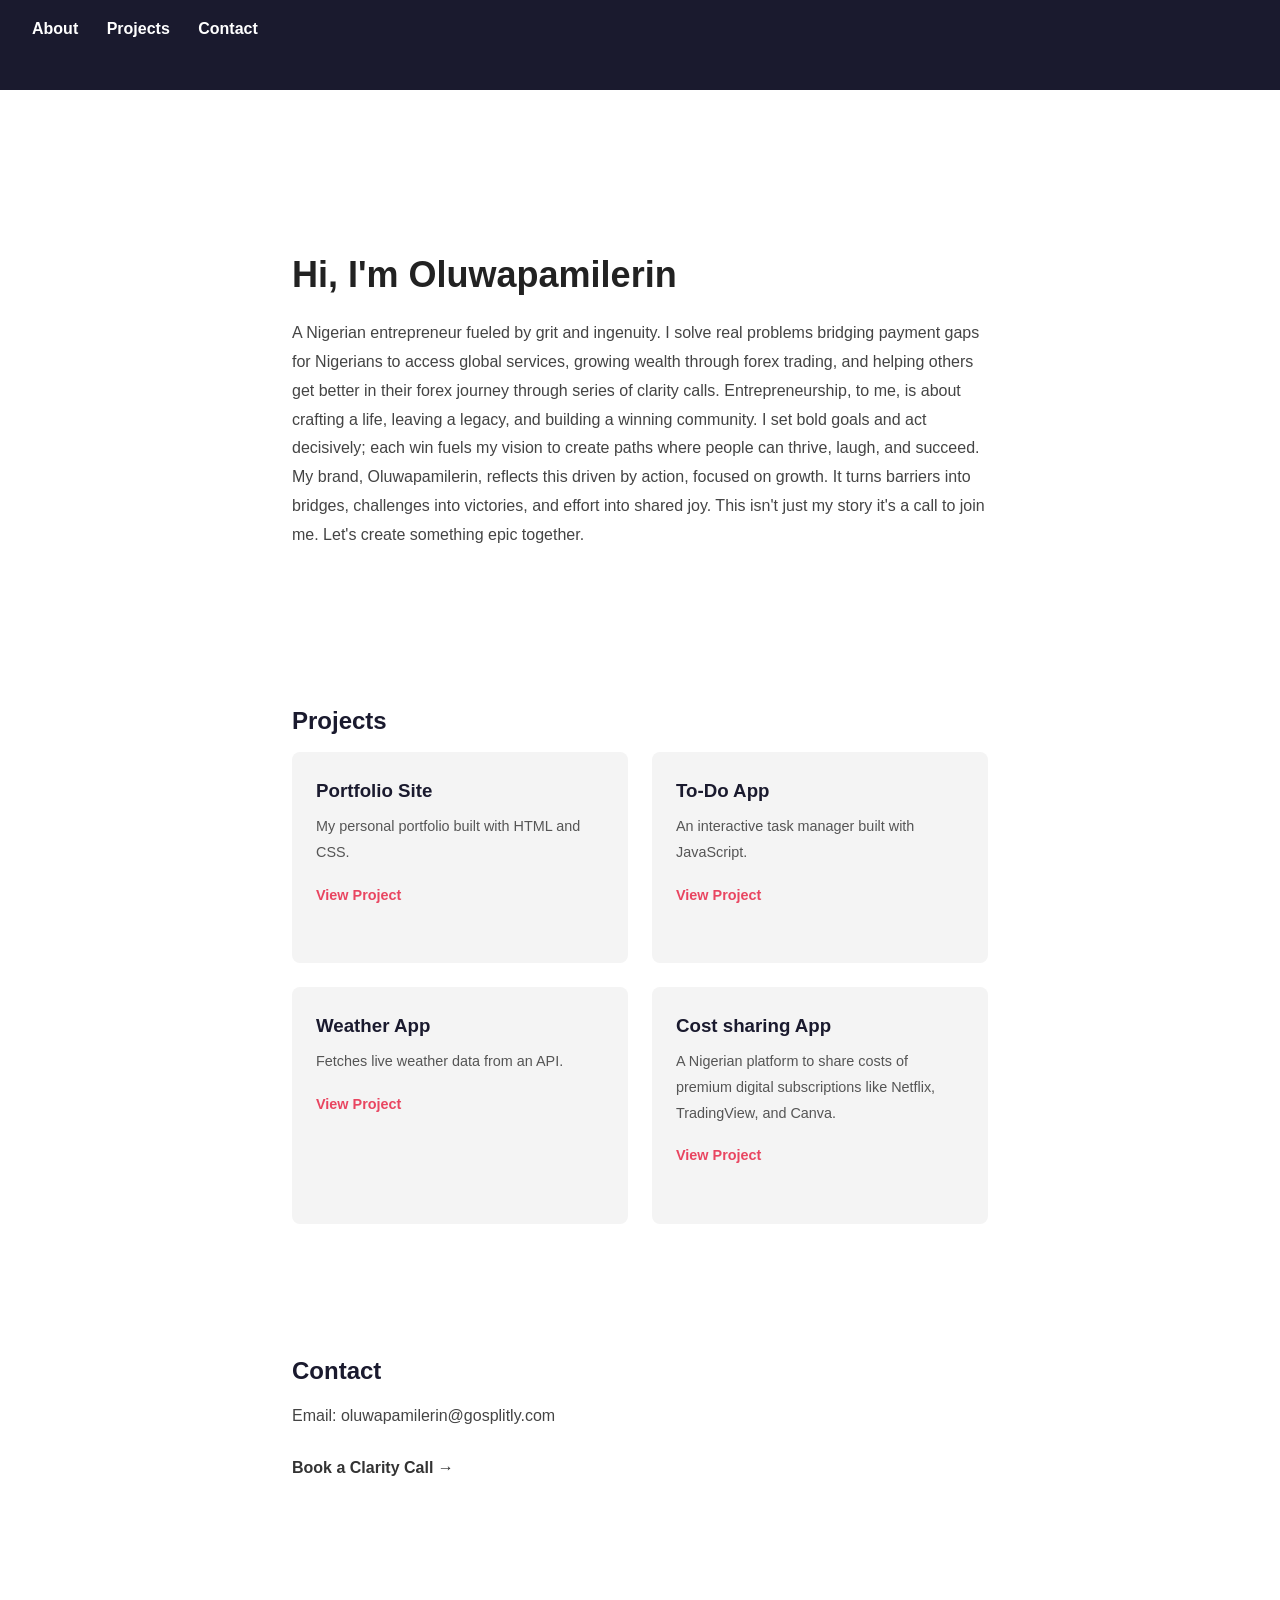
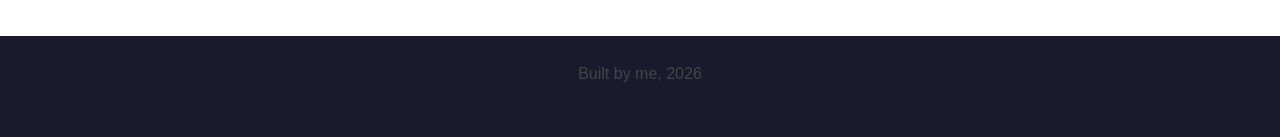
<file: index.html>
<!DOCTYPE html>
<html lang="en">
  <head>
    <meta charset="UTF-8" />
    <meta name="viewport" content="width=device-width, initial-scale=1.0" />
    <title>My Portfolio</title>
    <link rel="stylesheet" href="styles.css" />
  </head>
  <body>

    <header>
      <nav>
        <a href="#about">About</a>
        <a href="#projects">Projects</a>
        <a href="#contact">Contact</a>
      </nav>
    </header>

    <main>
      <section id="about">
        <h1>Hi, I'm Oluwapamilerin</h1>
        <p>A Nigerian entrepreneur fueled by grit and ingenuity. I solve real problems bridging payment gaps for Nigerians to access global services, growing wealth through forex trading, and helping others get better in their forex journey through series of clarity calls. Entrepreneurship, to me, is about crafting a life, leaving a legacy, and building a winning community. I set bold goals and act decisively; each win fuels my vision to create paths where people can thrive, laugh, and succeed. My brand, Oluwapamilerin, reflects this driven by action, focused on growth. It turns barriers into bridges, challenges into victories, and effort into shared joy. This isn't just my story it's a call to join me. Let's create something epic together.</p>
      </section>

      <section id="projects">
  <h2>Projects</h2>
  <div class="cards">

    <div class="card">
      <h3>Portfolio Site</h3>
      <p>My personal portfolio built with HTML and CSS.</p>
      <a href="#">View Project</a>
    </div>

    <div class="card">
      <h3>To-Do App</h3>
      <p>An interactive task manager built with JavaScript.</p>
      <a href="#">View Project</a>
    </div>

    <div class="card">
      <h3>Weather App</h3>
      <p>Fetches live weather data from an API.</p>
      <a href="#">View Project</a>
    </div>
      <div class="card">
      <h3>Cost sharing App</h3>
      <p>A Nigerian platform to share costs of premium digital subscriptions like Netflix, TradingView, and Canva.</p>
      <a href="cost sharing app.html">View Project</a>
    </div>

  </div>
</section>

      <section id="contact">
        <h2>Contact</h2>
        <p>Email: oluwapamilerin@gosplitly.com</p>
        <a href="consultation.html">Book a Clarity Call →</a>
      </section>
    </main>

    <footer>
      <p>Built by me, 2026</p>
    </footer>

  </body>
</html>
</file>
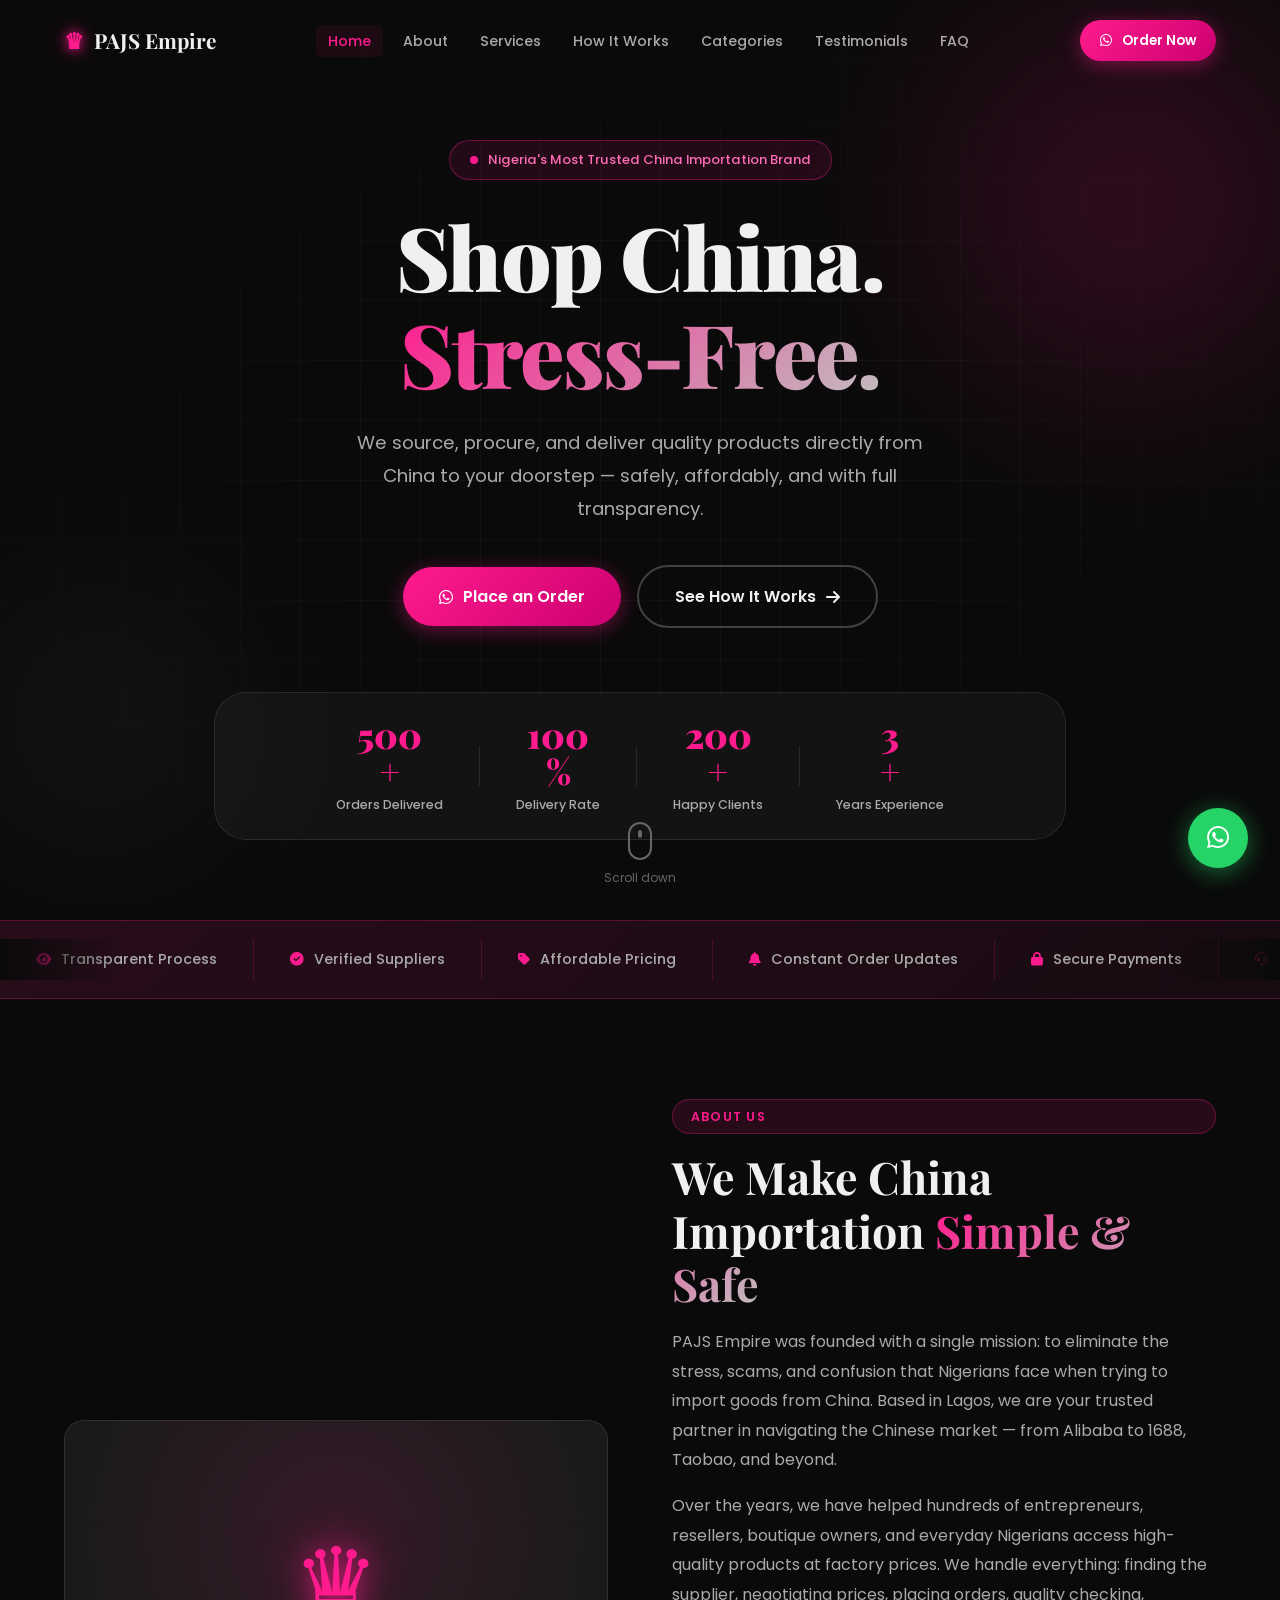
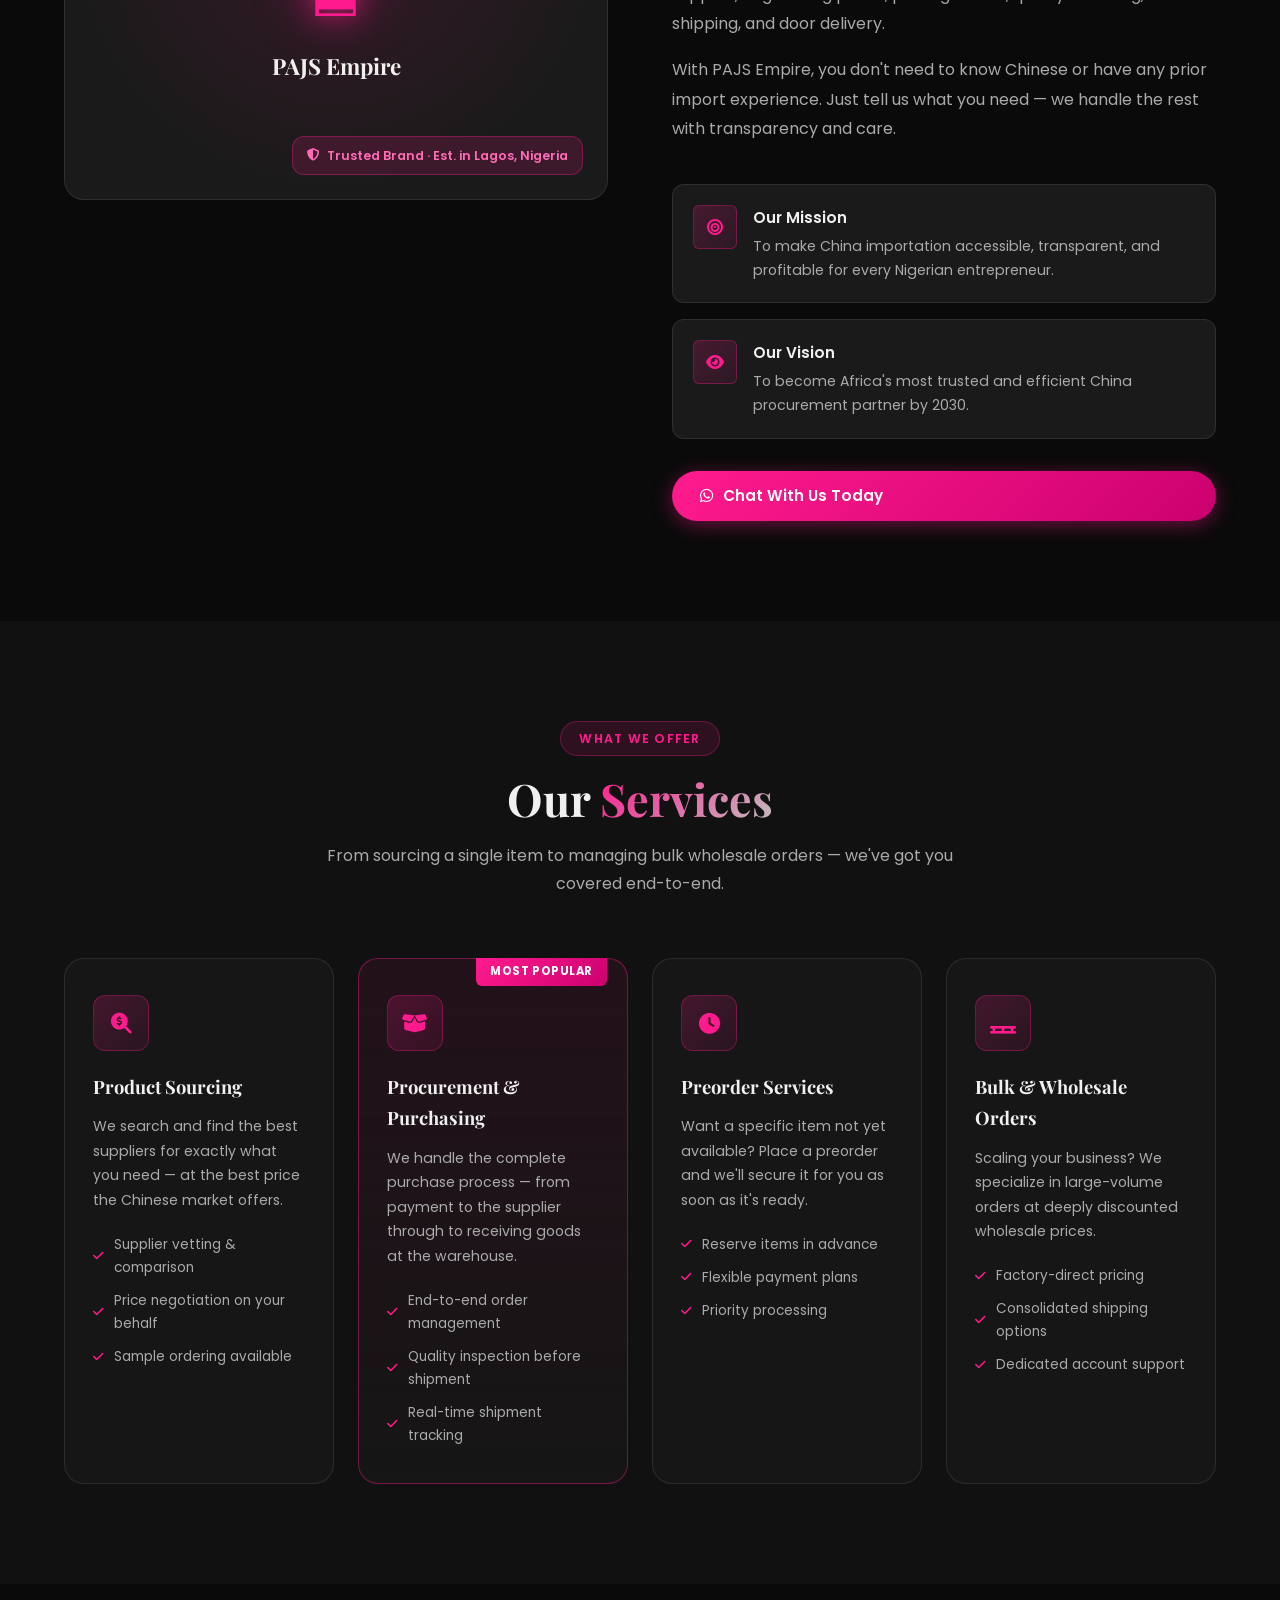
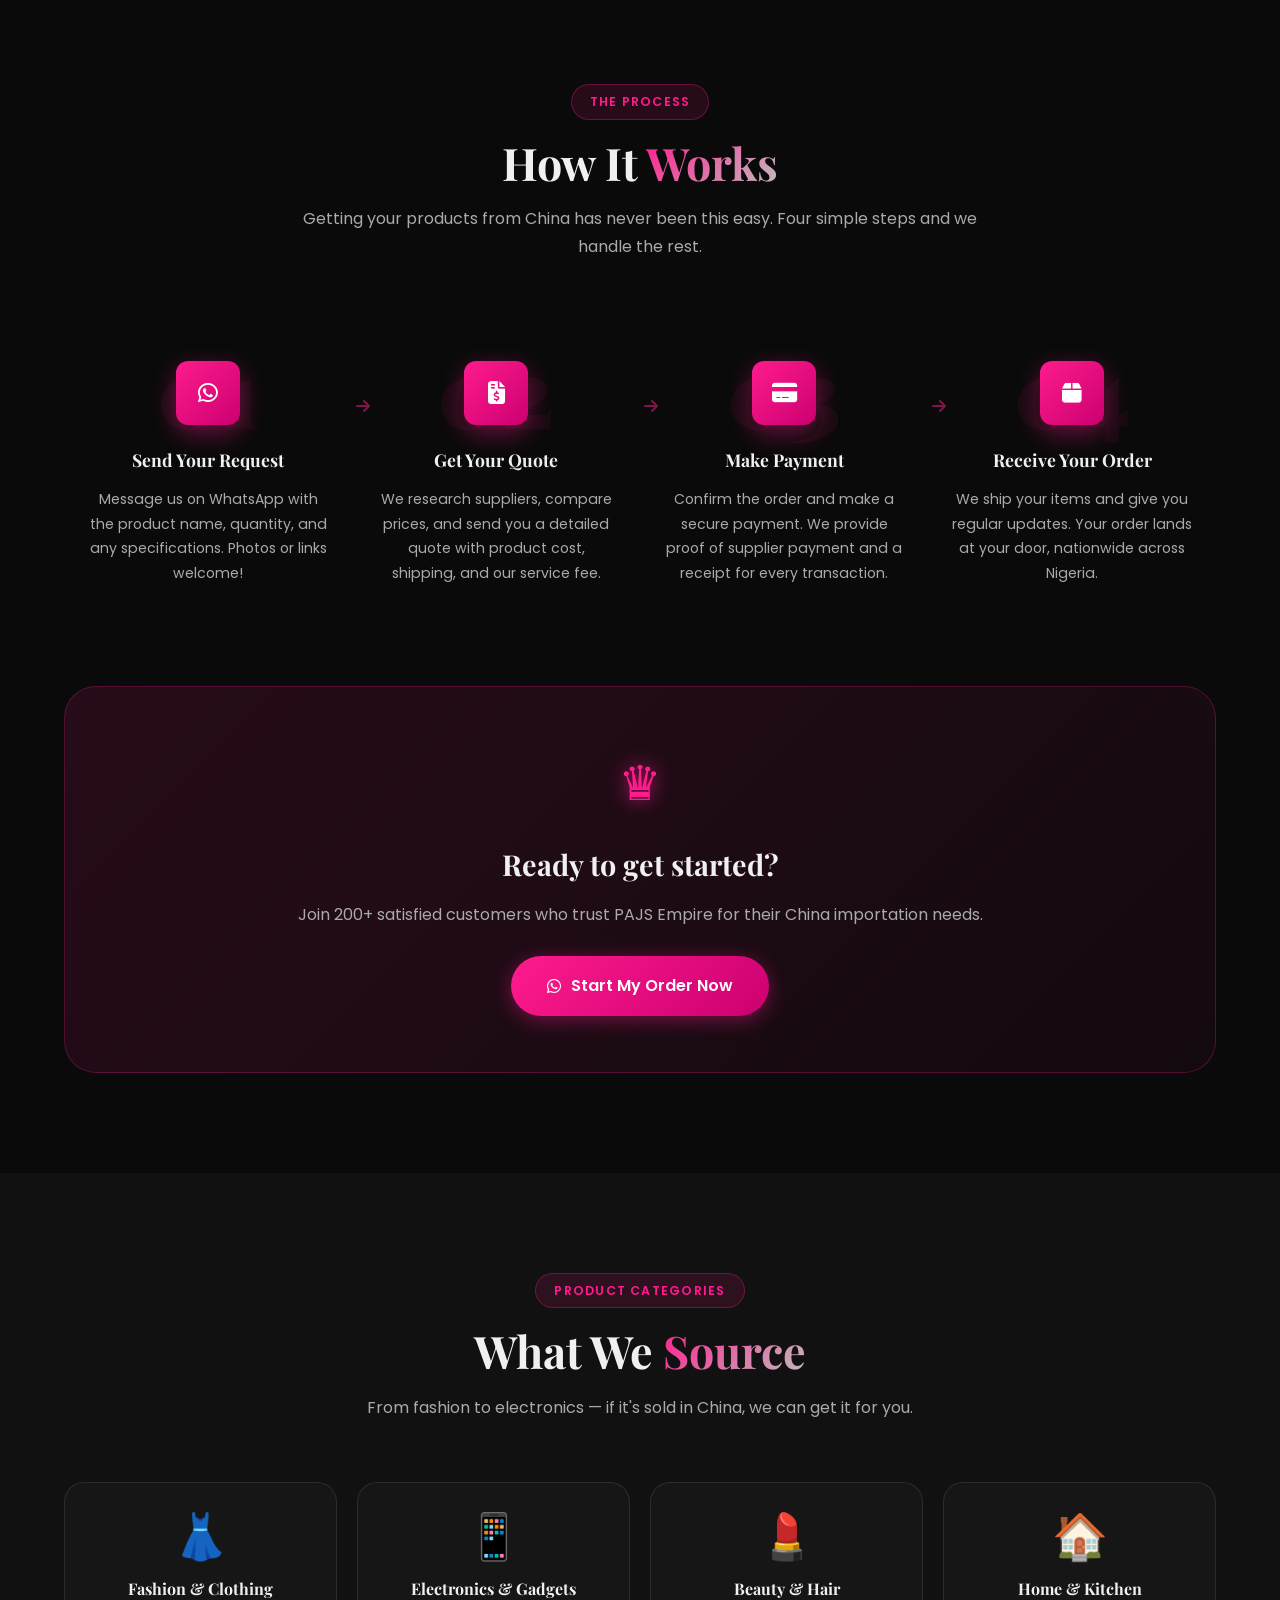
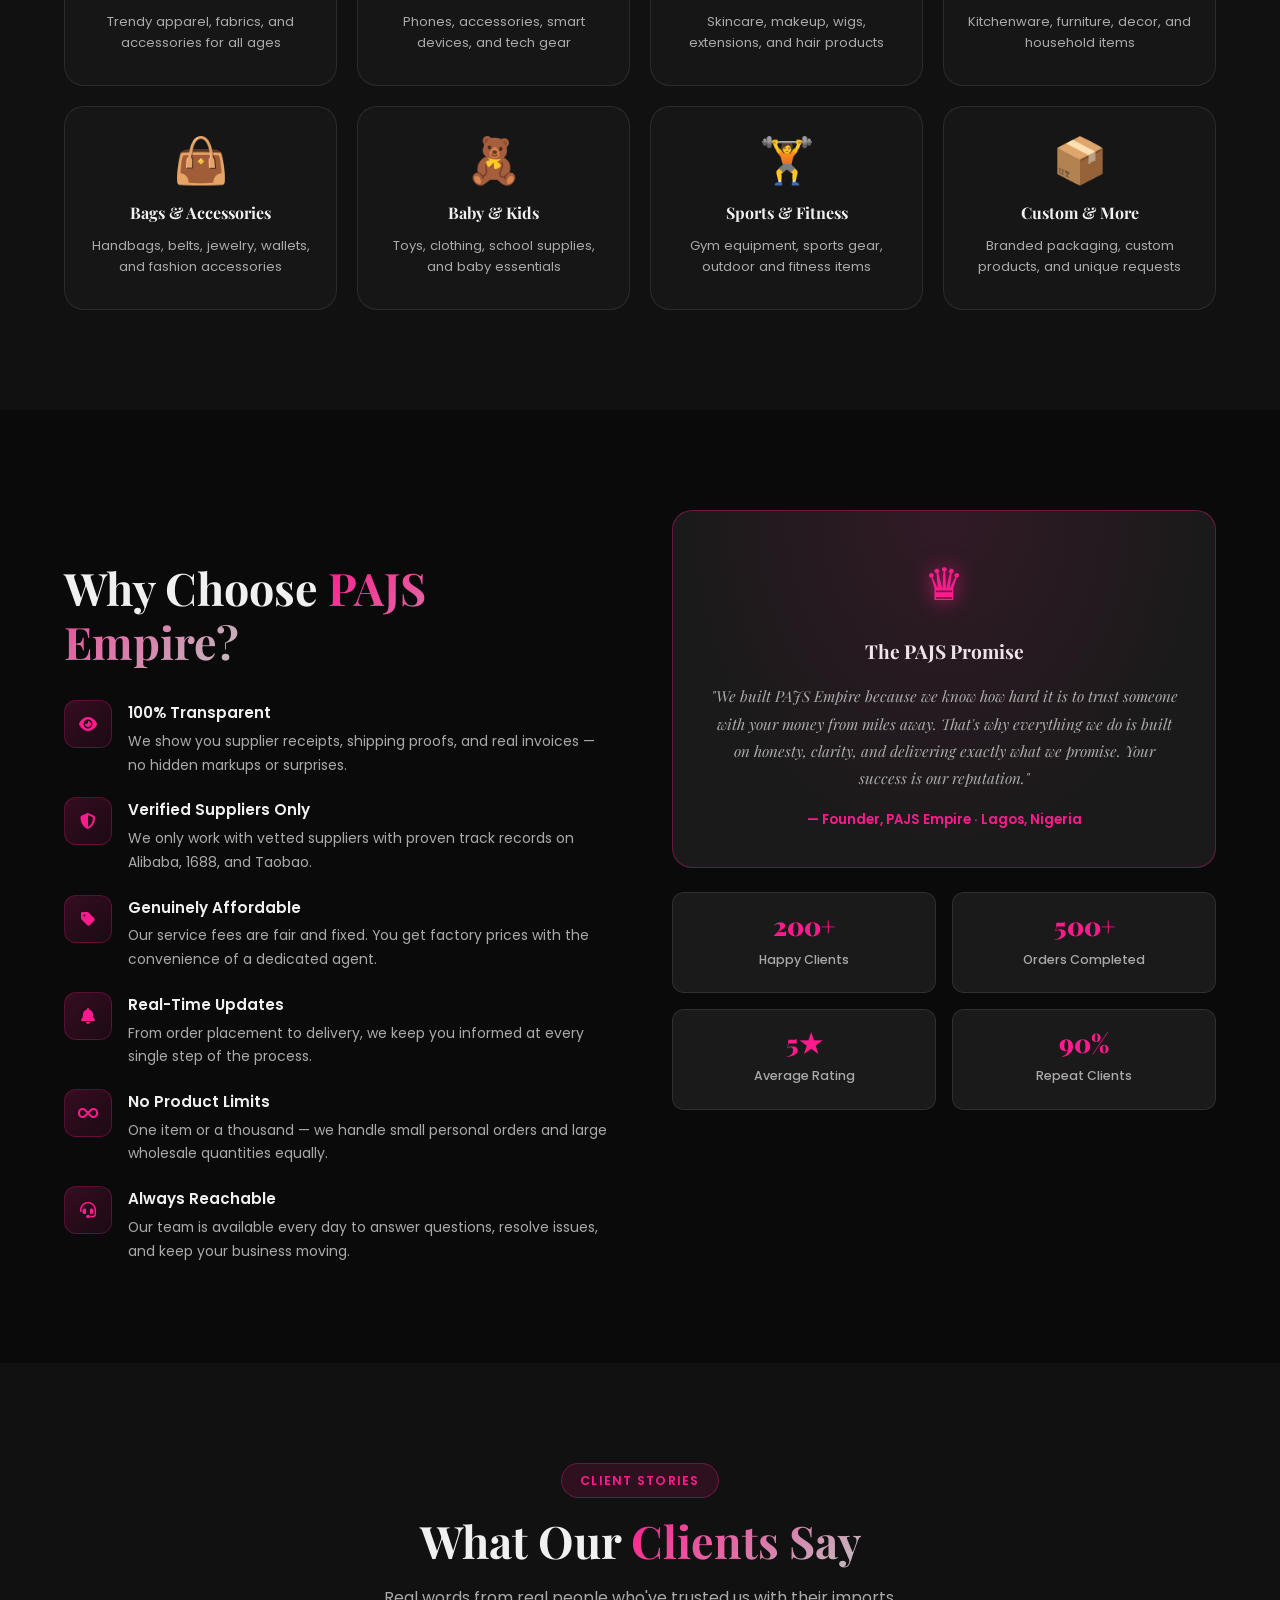
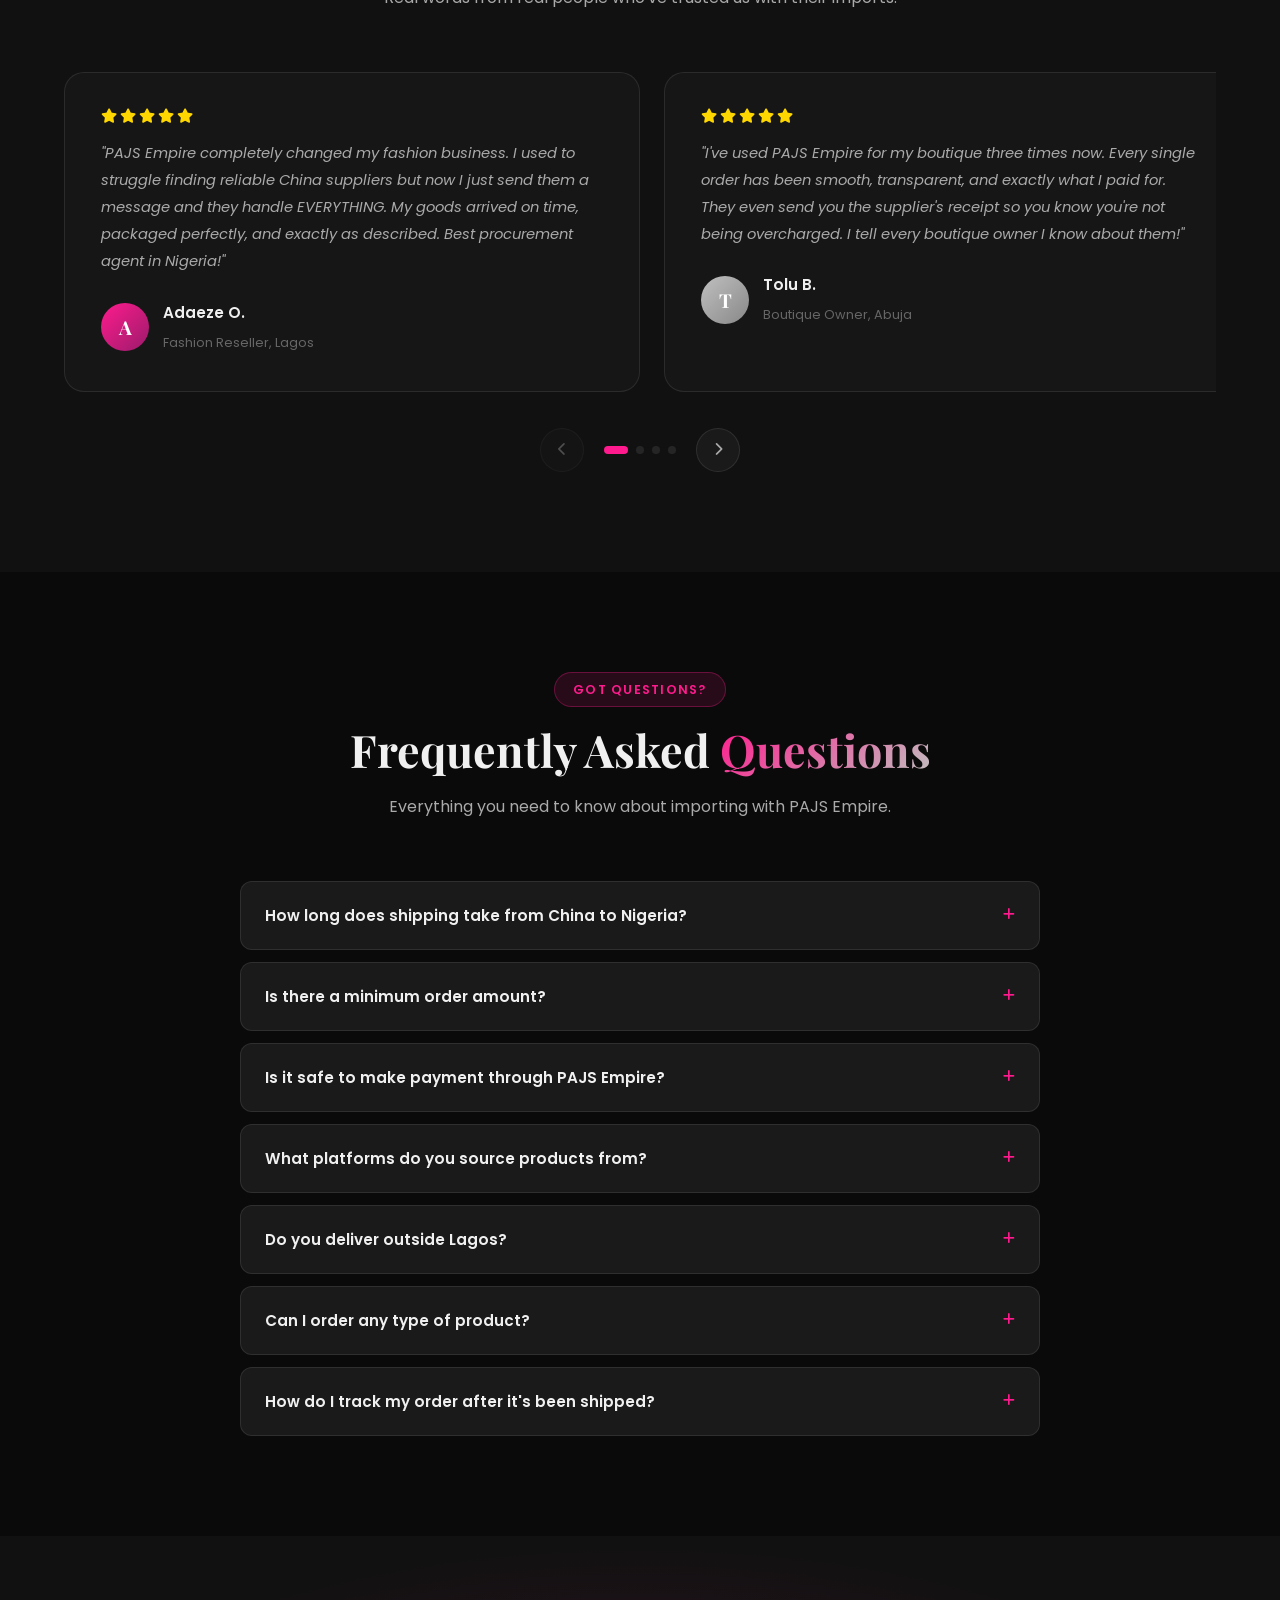
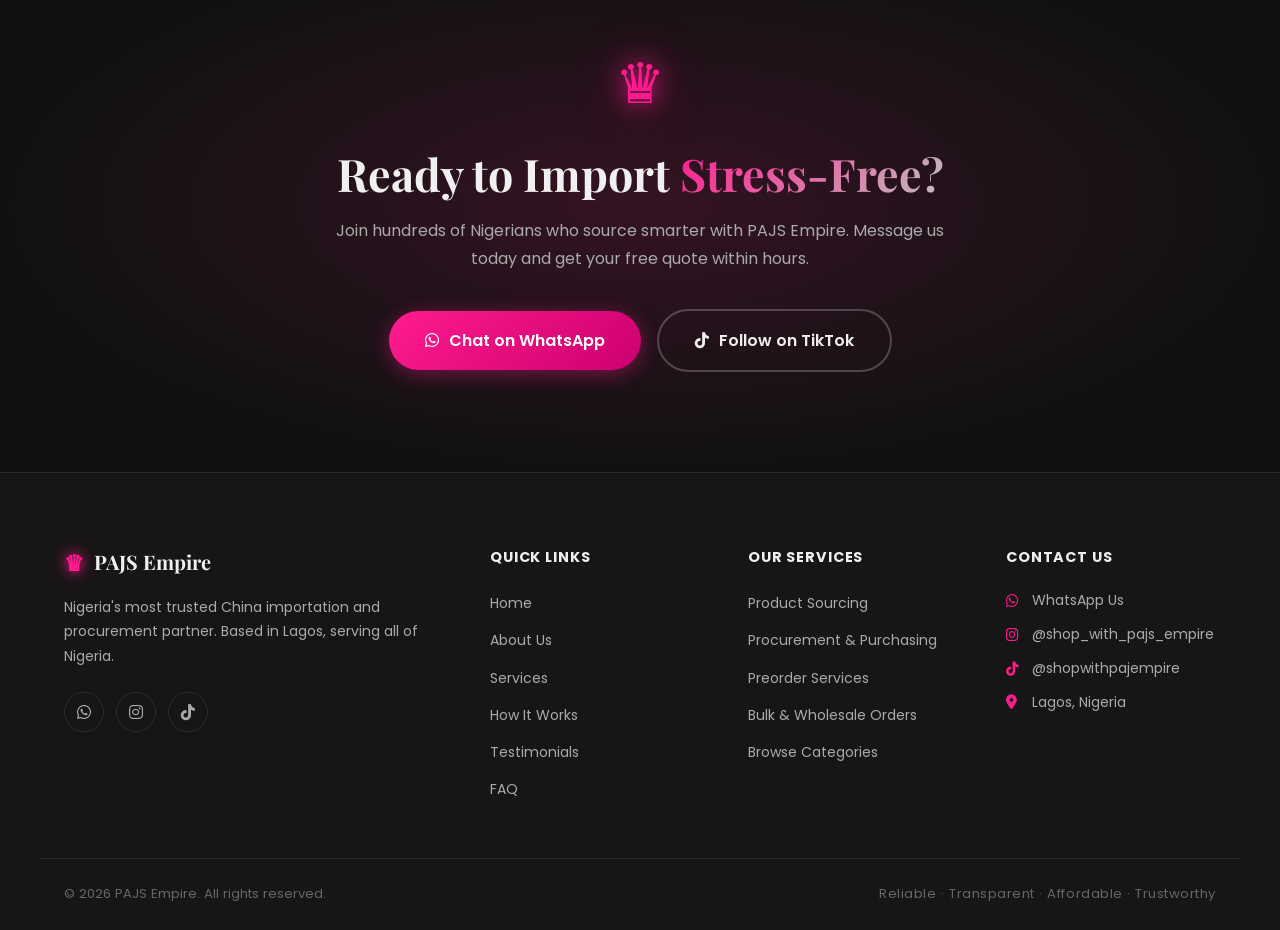
<file: pajs-empire/index.html>
<!DOCTYPE html>
<html lang="en">
  <head>
    <meta charset="UTF-8" />
    <meta name="viewport" content="width=device-width, initial-scale=1.0" />
    <meta name="description" content="PAJS Empire – Nigeria's most trusted China importation and procurement business based in Lagos. We source, procure, and deliver quality products directly from China to your doorstep." />
    <meta name="keywords" content="China importation, procurement, Lagos, Nigeria, wholesale, sourcing, Alibaba, 1688, Taobao" />
    <title>PAJS Empire | Nigeria's Most Trusted China Importation Brand</title>

    <!-- Google Fonts -->
    <link rel="preconnect" href="https://fonts.googleapis.com" />
    <link rel="preconnect" href="https://fonts.gstatic.com" crossorigin />
    <link href="https://fonts.googleapis.com/css2?family=Playfair+Display:ital,wght@0,400;0,600;0,700;0,900;1,400;1,700&family=Poppins:wght@300;400;500;600;700&display=swap" rel="stylesheet" />

    <!-- Font Awesome 6.5 -->
    <link rel="stylesheet" href="https://cdnjs.cloudflare.com/ajax/libs/font-awesome/6.5.0/css/all.min.css" />

    <!-- Stylesheet -->
    <link rel="stylesheet" href="style.css" />
  </head>
  <body>

    <!-- ========== FLOATING WHATSAPP BUTTON ========== -->
    <a href="https://wa.me/2347032523161" class="whatsapp-float" target="_blank" rel="noopener noreferrer" aria-label="Chat on WhatsApp">
      <i class="fab fa-whatsapp"></i>
    </a>

    <!-- ========== NAVBAR ========== -->
    <nav class="navbar" id="navbar">
      <div class="container navbar-inner">
        <a href="#home" class="nav-logo">
          <span class="crown">♛</span>
          <span class="logo-text">PAJS Empire</span>
        </a>

        <ul class="nav-links" id="navLinks">
          <li><a href="#home" class="nav-link active">Home</a></li>
          <li><a href="#about" class="nav-link">About</a></li>
          <li><a href="#services" class="nav-link">Services</a></li>
          <li><a href="#how-it-works" class="nav-link">How It Works</a></li>
          <li><a href="#categories" class="nav-link">Categories</a></li>
          <li><a href="#testimonials" class="nav-link">Testimonials</a></li>
          <li><a href="#faq" class="nav-link">FAQ</a></li>
        </ul>

        <div class="nav-actions">
          <a href="https://wa.me/2347032523161" class="btn btn-primary btn-sm" target="_blank" rel="noopener noreferrer">
            <i class="fab fa-whatsapp"></i> Order Now
          </a>
          <button class="hamburger" id="hamburger" aria-label="Toggle menu" aria-expanded="false">
            <span></span>
            <span></span>
            <span></span>
          </button>
        </div>
      </div>
    </nav>

    <!-- Mobile Menu Overlay -->
    <div class="mobile-menu-overlay" id="mobileOverlay">
      <button class="mobile-menu-close" id="mobileClose" aria-label="Close menu">
        <i class="fas fa-times"></i>
      </button>
      <ul class="mobile-nav-links">
        <li><a href="#home" class="mobile-nav-link">Home</a></li>
        <li><a href="#about" class="mobile-nav-link">About</a></li>
        <li><a href="#services" class="mobile-nav-link">Services</a></li>
        <li><a href="#how-it-works" class="mobile-nav-link">How It Works</a></li>
        <li><a href="#categories" class="mobile-nav-link">Categories</a></li>
        <li><a href="#testimonials" class="mobile-nav-link">Testimonials</a></li>
        <li><a href="#faq" class="mobile-nav-link">FAQ</a></li>
      </ul>
      <a href="https://wa.me/2347032523161" class="btn btn-primary mobile-cta" target="_blank" rel="noopener noreferrer">
        <i class="fab fa-whatsapp"></i> Order Now
      </a>
    </div>

    <!-- ========== HERO ========== -->
    <section class="hero" id="home">
      <div class="hero-bg">
        <div class="glow-orb glow-orb-1"></div>
        <div class="glow-orb glow-orb-2"></div>
        <div class="hero-grid"></div>
      </div>

      <div class="container hero-content">
        <div class="hero-badge reveal-item">
          <span class="badge-dot"></span>
          Nigeria's Most Trusted China Importation Brand
        </div>

        <h1 class="hero-title reveal-item">
          Shop China.<br />
          <span class="gradient-text">Stress-Free.</span>
        </h1>

        <p class="hero-subtitle reveal-item">
          We source, procure, and deliver quality products directly from China to your doorstep — safely, affordably, and with full transparency.
        </p>

        <div class="hero-ctas reveal-item">
          <a href="https://wa.me/2347032523161" class="btn btn-primary btn-lg" target="_blank" rel="noopener noreferrer">
            <i class="fab fa-whatsapp"></i> Place an Order
          </a>
          <a href="#how-it-works" class="btn btn-outline btn-lg">
            See How It Works <i class="fas fa-arrow-right"></i>
          </a>
        </div>

        <div class="hero-stats reveal-item">
          <div class="stat-item">
            <span class="stat-number" data-target="500">0</span><span class="stat-suffix">+</span>
            <span class="stat-label">Orders Delivered</span>
          </div>
          <div class="stat-divider"></div>
          <div class="stat-item">
            <span class="stat-number" data-target="100">0</span><span class="stat-suffix">%</span>
            <span class="stat-label">Delivery Rate</span>
          </div>
          <div class="stat-divider"></div>
          <div class="stat-item">
            <span class="stat-number" data-target="200">0</span><span class="stat-suffix">+</span>
            <span class="stat-label">Happy Clients</span>
          </div>
          <div class="stat-divider"></div>
          <div class="stat-item">
            <span class="stat-number" data-target="3">0</span><span class="stat-suffix">+</span>
            <span class="stat-label">Years Experience</span>
          </div>
        </div>
      </div>

      <div class="scroll-indicator">
        <div class="scroll-mouse">
          <div class="scroll-wheel"></div>
        </div>
        <span>Scroll down</span>
      </div>
    </section>

    <!-- ========== TRUST TICKER ========== -->
    <section class="ticker-section">
      <div class="ticker-wrapper">
        <div class="ticker-track" id="tickerTrack">
          <div class="ticker-item"><i class="fas fa-eye"></i> Transparent Process</div>
          <div class="ticker-item"><i class="fas fa-check-circle"></i> Verified Suppliers</div>
          <div class="ticker-item"><i class="fas fa-tag"></i> Affordable Pricing</div>
          <div class="ticker-item"><i class="fas fa-bell"></i> Constant Order Updates</div>
          <div class="ticker-item"><i class="fas fa-lock"></i> Secure Payments</div>
          <div class="ticker-item"><i class="fas fa-headset"></i> 24/7 Customer Support</div>
          <div class="ticker-item"><i class="fas fa-globe"></i> Worldwide Sourcing</div>
          <div class="ticker-item"><i class="fas fa-shipping-fast"></i> Fast Delivery</div>
          <div class="ticker-item"><i class="fas fa-eye"></i> Transparent Process</div>
          <div class="ticker-item"><i class="fas fa-check-circle"></i> Verified Suppliers</div>
          <div class="ticker-item"><i class="fas fa-tag"></i> Affordable Pricing</div>
          <div class="ticker-item"><i class="fas fa-bell"></i> Constant Order Updates</div>
          <div class="ticker-item"><i class="fas fa-lock"></i> Secure Payments</div>
          <div class="ticker-item"><i class="fas fa-headset"></i> 24/7 Customer Support</div>
          <div class="ticker-item"><i class="fas fa-globe"></i> Worldwide Sourcing</div>
          <div class="ticker-item"><i class="fas fa-shipping-fast"></i> Fast Delivery</div>
        </div>
      </div>
    </section>

    <!-- ========== ABOUT ========== -->
    <section class="section" id="about">
      <div class="container about-grid">
        <div class="about-visual reveal-item">
          <div class="about-card">
            <div class="about-crown-wrap">
              <span class="about-crown">♛</span>
              <p class="about-card-brand">PAJS Empire</p>
            </div>
            <div class="about-badge-card">
              <i class="fas fa-shield-halved"></i>
              Trusted Brand · Est. in Lagos, Nigeria
            </div>
          </div>
        </div>

        <div class="about-content">
          <div class="section-tag reveal-item">About Us</div>
          <h2 class="section-title reveal-item">We Make China Importation <span class="gradient-text">Simple &amp; Safe</span></h2>

          <p class="about-text reveal-item">
            PAJS Empire was founded with a single mission: to eliminate the stress, scams, and confusion that Nigerians face when trying to import goods from China. Based in Lagos, we are your trusted partner in navigating the Chinese market — from Alibaba to 1688, Taobao, and beyond.
          </p>
          <p class="about-text reveal-item">
            Over the years, we have helped hundreds of entrepreneurs, resellers, boutique owners, and everyday Nigerians access high-quality products at factory prices. We handle everything: finding the supplier, negotiating prices, placing orders, quality checking, shipping, and door delivery.
          </p>
          <p class="about-text reveal-item">
            With PAJS Empire, you don't need to know Chinese or have any prior import experience. Just tell us what you need — we handle the rest with transparency and care.
          </p>

          <div class="about-values reveal-item">
            <div class="value-card">
              <div class="value-icon"><i class="fas fa-bullseye"></i></div>
              <div>
                <h4>Our Mission</h4>
                <p>To make China importation accessible, transparent, and profitable for every Nigerian entrepreneur.</p>
              </div>
            </div>
            <div class="value-card">
              <div class="value-icon"><i class="fas fa-eye"></i></div>
              <div>
                <h4>Our Vision</h4>
                <p>To become Africa's most trusted and efficient China procurement partner by 2030.</p>
              </div>
            </div>
          </div>

          <a href="https://wa.me/2347032523161" class="btn btn-primary reveal-item" target="_blank" rel="noopener noreferrer">
            <i class="fab fa-whatsapp"></i> Chat With Us Today
          </a>
        </div>
      </div>
    </section>

    <!-- ========== SERVICES ========== -->
    <section class="section section-dark" id="services">
      <div class="container">
        <div class="section-header">
          <div class="section-tag reveal-item">What We Offer</div>
          <h2 class="section-title reveal-item">Our <span class="gradient-text">Services</span></h2>
          <p class="section-subtitle reveal-item">From sourcing a single item to managing bulk wholesale orders — we've got you covered end-to-end.</p>
        </div>

        <div class="services-grid">
          <div class="service-card reveal-item">
            <div class="service-icon"><i class="fas fa-search-dollar"></i></div>
            <h3>Product Sourcing</h3>
            <p>We search and find the best suppliers for exactly what you need — at the best price the Chinese market offers.</p>
            <ul class="service-list">
              <li><i class="fas fa-check"></i> Supplier vetting &amp; comparison</li>
              <li><i class="fas fa-check"></i> Price negotiation on your behalf</li>
              <li><i class="fas fa-check"></i> Sample ordering available</li>
            </ul>
          </div>

          <div class="service-card service-card-featured reveal-item">
            <div class="service-badge">Most Popular</div>
            <div class="service-icon"><i class="fas fa-box-open"></i></div>
            <h3>Procurement &amp; Purchasing</h3>
            <p>We handle the complete purchase process — from payment to the supplier through to receiving goods at the warehouse.</p>
            <ul class="service-list">
              <li><i class="fas fa-check"></i> End-to-end order management</li>
              <li><i class="fas fa-check"></i> Quality inspection before shipment</li>
              <li><i class="fas fa-check"></i> Real-time shipment tracking</li>
            </ul>
          </div>

          <div class="service-card reveal-item">
            <div class="service-icon"><i class="fas fa-clock"></i></div>
            <h3>Preorder Services</h3>
            <p>Want a specific item not yet available? Place a preorder and we'll secure it for you as soon as it's ready.</p>
            <ul class="service-list">
              <li><i class="fas fa-check"></i> Reserve items in advance</li>
              <li><i class="fas fa-check"></i> Flexible payment plans</li>
              <li><i class="fas fa-check"></i> Priority processing</li>
            </ul>
          </div>

          <div class="service-card reveal-item">
            <div class="service-icon"><i class="fas fa-pallet"></i></div>
            <h3>Bulk &amp; Wholesale Orders</h3>
            <p>Scaling your business? We specialize in large-volume orders at deeply discounted wholesale prices.</p>
            <ul class="service-list">
              <li><i class="fas fa-check"></i> Factory-direct pricing</li>
              <li><i class="fas fa-check"></i> Consolidated shipping options</li>
              <li><i class="fas fa-check"></i> Dedicated account support</li>
            </ul>
          </div>
        </div>
      </div>
    </section>

    <!-- ========== HOW IT WORKS ========== -->
    <section class="section" id="how-it-works">
      <div class="container">
        <div class="section-header">
          <div class="section-tag reveal-item">The Process</div>
          <h2 class="section-title reveal-item">How It <span class="gradient-text">Works</span></h2>
          <p class="section-subtitle reveal-item">Getting your products from China has never been this easy. Four simple steps and we handle the rest.</p>
        </div>

        <div class="steps-grid">
          <div class="step-item reveal-item">
            <div class="step-number-bg">01</div>
            <div class="step-icon-box"><i class="fab fa-whatsapp"></i></div>
            <h3>Send Your Request</h3>
            <p>Message us on WhatsApp with the product name, quantity, and any specifications. Photos or links welcome!</p>
            <div class="step-connector"><i class="fas fa-arrow-right"></i></div>
          </div>

          <div class="step-item reveal-item">
            <div class="step-number-bg">02</div>
            <div class="step-icon-box"><i class="fas fa-file-invoice-dollar"></i></div>
            <h3>Get Your Quote</h3>
            <p>We research suppliers, compare prices, and send you a detailed quote with product cost, shipping, and our service fee.</p>
            <div class="step-connector"><i class="fas fa-arrow-right"></i></div>
          </div>

          <div class="step-item reveal-item">
            <div class="step-number-bg">03</div>
            <div class="step-icon-box"><i class="fas fa-credit-card"></i></div>
            <h3>Make Payment</h3>
            <p>Confirm the order and make a secure payment. We provide proof of supplier payment and a receipt for every transaction.</p>
            <div class="step-connector"><i class="fas fa-arrow-right"></i></div>
          </div>

          <div class="step-item reveal-item">
            <div class="step-number-bg">04</div>
            <div class="step-icon-box"><i class="fas fa-box"></i></div>
            <h3>Receive Your Order</h3>
            <p>We ship your items and give you regular updates. Your order lands at your door, nationwide across Nigeria.</p>
          </div>
        </div>

        <div class="hiw-cta reveal-item">
          <div class="hiw-cta-inner">
            <div class="hiw-cta-crown">♛</div>
            <h3>Ready to get started?</h3>
            <p>Join 200+ satisfied customers who trust PAJS Empire for their China importation needs.</p>
            <a href="https://wa.me/2347032523161" class="btn btn-primary btn-lg" target="_blank" rel="noopener noreferrer">
              <i class="fab fa-whatsapp"></i> Start My Order Now
            </a>
          </div>
        </div>
      </div>
    </section>

    <!-- ========== WHAT WE SOURCE ========== -->
    <section class="section section-dark" id="categories">
      <div class="container">
        <div class="section-header">
          <div class="section-tag reveal-item">Product Categories</div>
          <h2 class="section-title reveal-item">What We <span class="gradient-text">Source</span></h2>
          <p class="section-subtitle reveal-item">From fashion to electronics — if it's sold in China, we can get it for you.</p>
        </div>

        <div class="categories-grid">
          <div class="category-card reveal-item"><span class="category-emoji">👗</span><h3>Fashion &amp; Clothing</h3><p>Trendy apparel, fabrics, and accessories for all ages</p></div>
          <div class="category-card reveal-item"><span class="category-emoji">📱</span><h3>Electronics &amp; Gadgets</h3><p>Phones, accessories, smart devices, and tech gear</p></div>
          <div class="category-card reveal-item"><span class="category-emoji">💄</span><h3>Beauty &amp; Hair</h3><p>Skincare, makeup, wigs, extensions, and hair products</p></div>
          <div class="category-card reveal-item"><span class="category-emoji">🏠</span><h3>Home &amp; Kitchen</h3><p>Kitchenware, furniture, decor, and household items</p></div>
          <div class="category-card reveal-item"><span class="category-emoji">👜</span><h3>Bags &amp; Accessories</h3><p>Handbags, belts, jewelry, wallets, and fashion accessories</p></div>
          <div class="category-card reveal-item"><span class="category-emoji">🧸</span><h3>Baby &amp; Kids</h3><p>Toys, clothing, school supplies, and baby essentials</p></div>
          <div class="category-card reveal-item"><span class="category-emoji">🏋️</span><h3>Sports &amp; Fitness</h3><p>Gym equipment, sports gear, outdoor and fitness items</p></div>
          <div class="category-card reveal-item"><span class="category-emoji">📦</span><h3>Custom &amp; More</h3><p>Branded packaging, custom products, and unique requests</p></div>
        </div>
      </div>
    </section>

    <!-- ========== WHY CHOOSE PAJS EMPIRE ========== -->
    <section class="section" id="why-us">
      <div class="container why-grid">
        <div class="why-features">
          <div class="section-tag reveal-item">Why Us</div>
          <h2 class="section-title reveal-item">Why Choose <span class="gradient-text">PAJS Empire?</span></h2>

          <div class="feature-list">
            <div class="feature-item reveal-item">
              <div class="feature-icon"><i class="fas fa-eye"></i></div>
              <div><h4>100% Transparent</h4><p>We show you supplier receipts, shipping proofs, and real invoices — no hidden markups or surprises.</p></div>
            </div>
            <div class="feature-item reveal-item">
              <div class="feature-icon"><i class="fas fa-shield-halved"></i></div>
              <div><h4>Verified Suppliers Only</h4><p>We only work with vetted suppliers with proven track records on Alibaba, 1688, and Taobao.</p></div>
            </div>
            <div class="feature-item reveal-item">
              <div class="feature-icon"><i class="fas fa-tag"></i></div>
              <div><h4>Genuinely Affordable</h4><p>Our service fees are fair and fixed. You get factory prices with the convenience of a dedicated agent.</p></div>
            </div>
            <div class="feature-item reveal-item">
              <div class="feature-icon"><i class="fas fa-bell"></i></div>
              <div><h4>Real-Time Updates</h4><p>From order placement to delivery, we keep you informed at every single step of the process.</p></div>
            </div>
            <div class="feature-item reveal-item">
              <div class="feature-icon"><i class="fas fa-infinity"></i></div>
              <div><h4>No Product Limits</h4><p>One item or a thousand — we handle small personal orders and large wholesale quantities equally.</p></div>
            </div>
            <div class="feature-item reveal-item">
              <div class="feature-icon"><i class="fas fa-headset"></i></div>
              <div><h4>Always Reachable</h4><p>Our team is available every day to answer questions, resolve issues, and keep your business moving.</p></div>
            </div>
          </div>
        </div>

        <div class="why-right">
          <div class="promise-card reveal-item">
            <div class="promise-crown">♛</div>
            <h3>The PAJS Promise</h3>
            <blockquote>"We built PAJS Empire because we know how hard it is to trust someone with your money from miles away. That's why everything we do is built on honesty, clarity, and delivering exactly what we promise. Your success is our reputation."</blockquote>
            <p class="promise-author">— Founder, PAJS Empire · Lagos, Nigeria</p>
          </div>

          <div class="mini-stats reveal-item">
            <div class="mini-stat"><span class="mini-stat-number">200+</span><span class="mini-stat-label">Happy Clients</span></div>
            <div class="mini-stat"><span class="mini-stat-number">500+</span><span class="mini-stat-label">Orders Completed</span></div>
            <div class="mini-stat"><span class="mini-stat-number">5★</span><span class="mini-stat-label">Average Rating</span></div>
            <div class="mini-stat"><span class="mini-stat-number">90%</span><span class="mini-stat-label">Repeat Clients</span></div>
          </div>
        </div>
      </div>
    </section>

    <!-- ========== TESTIMONIALS ========== -->
    <section class="section section-dark" id="testimonials">
      <div class="container">
        <div class="section-header">
          <div class="section-tag reveal-item">Client Stories</div>
          <h2 class="section-title reveal-item">What Our <span class="gradient-text">Clients Say</span></h2>
          <p class="section-subtitle reveal-item">Real words from real people who've trusted us with their imports.</p>
        </div>

        <div class="slider-wrapper reveal-item">
          <div class="slider-track" id="sliderTrack">
            <div class="testimonial-card">
              <div class="stars"><i class="fas fa-star"></i><i class="fas fa-star"></i><i class="fas fa-star"></i><i class="fas fa-star"></i><i class="fas fa-star"></i></div>
              <blockquote>"PAJS Empire completely changed my fashion business. I used to struggle finding reliable China suppliers but now I just send them a message and they handle EVERYTHING. My goods arrived on time, packaged perfectly, and exactly as described. Best procurement agent in Nigeria!"</blockquote>
              <div class="testimonial-author">
                <div class="author-avatar" style="background: linear-gradient(135deg, #FF1B8D, #9b1b6b);">A</div>
                <div><strong>Adaeze O.</strong><span>Fashion Reseller, Lagos</span></div>
              </div>
            </div>

            <div class="testimonial-card">
              <div class="stars"><i class="fas fa-star"></i><i class="fas fa-star"></i><i class="fas fa-star"></i><i class="fas fa-star"></i><i class="fas fa-star"></i></div>
              <blockquote>"I've used PAJS Empire for my boutique three times now. Every single order has been smooth, transparent, and exactly what I paid for. They even send you the supplier's receipt so you know you're not being overcharged. I tell every boutique owner I know about them!"</blockquote>
              <div class="testimonial-author">
                <div class="author-avatar" style="background: linear-gradient(135deg, #C0C0C0, #888);">T</div>
                <div><strong>Tolu B.</strong><span>Boutique Owner, Abuja</span></div>
              </div>
            </div>

            <div class="testimonial-card">
              <div class="stars"><i class="fas fa-star"></i><i class="fas fa-star"></i><i class="fas fa-star"></i><i class="fas fa-star"></i><i class="fas fa-star"></i></div>
              <blockquote>"As an electronics reseller, sourcing good quality gadgets used to be a nightmare. PAJS Empire sourced exactly the products I needed, negotiated the price down, and even helped with customs clearance. Delivery was nationwide right to my door in Port Harcourt. Absolutely recommend!"</blockquote>
              <div class="testimonial-author">
                <div class="author-avatar" style="background: linear-gradient(135deg, #FF1B8D, #ff6bb5);">C</div>
                <div><strong>Chidi N.</strong><span>Electronics Reseller, Port Harcourt</span></div>
              </div>
            </div>

            <div class="testimonial-card">
              <div class="stars"><i class="fas fa-star"></i><i class="fas fa-star"></i><i class="fas fa-star"></i><i class="fas fa-star"></i><i class="fas fa-star"></i></div>
              <blockquote>"Wallahi I was scared to send money abroad at first, but PAJS Empire made me so comfortable. They showed me everything — where the money was going, tracking updates, everything. My beauty products arrived in Kano in perfect condition. I'm placing another order next week!"</blockquote>
              <div class="testimonial-author">
                <div class="author-avatar" style="background: linear-gradient(135deg, #9b59b6, #6c3483);">F</div>
                <div><strong>Fatima K.</strong><span>Beauty Business Owner, Kano</span></div>
              </div>
            </div>
          </div>

          <div class="slider-controls">
            <button class="slider-btn" id="prevBtn" aria-label="Previous"><i class="fas fa-chevron-left"></i></button>
            <div class="slider-dots" id="sliderDots">
              <button class="dot active" data-index="0"></button>
              <button class="dot" data-index="1"></button>
              <button class="dot" data-index="2"></button>
              <button class="dot" data-index="3"></button>
            </div>
            <button class="slider-btn" id="nextBtn" aria-label="Next"><i class="fas fa-chevron-right"></i></button>
          </div>
        </div>
      </div>
    </section>

    <!-- ========== FAQ ========== -->
    <section class="section" id="faq">
      <div class="container">
        <div class="section-header">
          <div class="section-tag reveal-item">Got Questions?</div>
          <h2 class="section-title reveal-item">Frequently Asked <span class="gradient-text">Questions</span></h2>
          <p class="section-subtitle reveal-item">Everything you need to know about importing with PAJS Empire.</p>
        </div>

        <div class="faq-list">
          <div class="faq-item reveal-item"><button class="faq-question" aria-expanded="false"><span>How long does shipping take from China to Nigeria?</span><i class="fas fa-plus faq-icon"></i></button><div class="faq-answer"><p>Shipping typically takes <strong>2 to 4 weeks</strong> depending on the shipping method chosen and customs processing time. Express options (7–14 days) are available for urgent orders at a higher cost. We provide regular updates throughout the shipping process.</p></div></div>
          <div class="faq-item reveal-item"><button class="faq-question" aria-expanded="false"><span>Is there a minimum order amount?</span><i class="fas fa-plus faq-icon"></i></button><div class="faq-answer"><p>No strict minimum! We welcome orders of all sizes — whether you're buying one item for personal use or a container-load for wholesale. However, we do advise that smaller orders combined with others can reduce per-unit shipping costs significantly.</p></div></div>
          <div class="faq-item reveal-item"><button class="faq-question" aria-expanded="false"><span>Is it safe to make payment through PAJS Empire?</span><i class="fas fa-plus faq-icon"></i></button><div class="faq-answer"><p>Absolutely. We provide a <strong>supplier receipt</strong> for every payment made to the factory, a <strong>service fee receipt</strong> for our commission, and regular updates with tracking links. Hundreds of clients have transacted safely with us.</p></div></div>
          <div class="faq-item reveal-item"><button class="faq-question" aria-expanded="false"><span>What platforms do you source products from?</span><i class="fas fa-plus faq-icon"></i></button><div class="faq-answer"><p>We source from <strong>Alibaba</strong>, <strong>1688.com</strong>, <strong>Taobao</strong>, <strong>Pinduoduo</strong>, and <strong>AliExpress</strong>. If you find a product on any of these platforms, simply send us the link and we'll handle the purchase.</p></div></div>
          <div class="faq-item reveal-item"><button class="faq-question" aria-expanded="false"><span>Do you deliver outside Lagos?</span><i class="fas fa-plus faq-icon"></i></button><div class="faq-answer"><p>Yes! We deliver <strong>nationwide across Nigeria</strong>. Whether you're in Abuja, Port Harcourt, Kano, Enugu, Ibadan, or any other state, we'll get your goods to you.</p></div></div>
          <div class="faq-item reveal-item"><button class="faq-question" aria-expanded="false"><span>Can I order any type of product?</span><i class="fas fa-plus faq-icon"></i></button><div class="faq-answer"><p>We can source most products sold on Chinese platforms. We do not handle items <strong>prohibited by Nigerian customs regulations</strong>. When in doubt, just ask us!</p></div></div>
          <div class="faq-item reveal-item"><button class="faq-question" aria-expanded="false"><span>How do I track my order after it's been shipped?</span><i class="fas fa-plus faq-icon"></i></button><div class="faq-answer"><p>Once shipped, we send you a <strong>tracking number and link</strong> via WhatsApp. We also proactively update you at key milestones — when the order leaves China, arrives at the Nigerian port, and is out for delivery.</p></div></div>
        </div>
      </div>
    </section>

    <!-- ========== FINAL CTA ========== -->
    <section class="section section-dark cta-section" id="cta">
      <div class="container">
        <div class="cta-content reveal-item">
          <div class="cta-crown">♛</div>
          <h2>Ready to Import <span class="gradient-text">Stress-Free?</span></h2>
          <p>Join hundreds of Nigerians who source smarter with PAJS Empire. Message us today and get your free quote within hours.</p>
          <div class="cta-buttons">
            <a href="https://wa.me/2347032523161" class="btn btn-primary btn-lg" target="_blank" rel="noopener noreferrer"><i class="fab fa-whatsapp"></i> Chat on WhatsApp</a>
            <a href="https://www.tiktok.com/@shopwithpajempire" class="btn btn-outline btn-lg" target="_blank" rel="noopener noreferrer"><i class="fab fa-tiktok"></i> Follow on TikTok</a>
          </div>
        </div>
      </div>
    </section>

    <!-- ========== FOOTER ========== -->
    <footer class="footer">
      <div class="container footer-grid">
        <div class="footer-brand">
          <a href="#home" class="nav-logo footer-logo"><span class="crown">♛</span><span class="logo-text">PAJS Empire</span></a>
          <p class="footer-tagline">Nigeria's most trusted China importation and procurement partner. Based in Lagos, serving all of Nigeria.</p>
          <div class="social-links">
            <a href="https://wa.me/2347032523161" target="_blank" rel="noopener noreferrer" aria-label="WhatsApp" class="social-link social-wa"><i class="fab fa-whatsapp"></i></a>
            <a href="https://www.instagram.com/shop_with_pajs_empire" target="_blank" rel="noopener noreferrer" aria-label="Instagram" class="social-link social-ig"><i class="fab fa-instagram"></i></a>
            <a href="https://www.tiktok.com/@shopwithpajempire" target="_blank" rel="noopener noreferrer" aria-label="TikTok" class="social-link social-tt"><i class="fab fa-tiktok"></i></a>
          </div>
        </div>

        <div class="footer-col">
          <h4>Quick Links</h4>
          <ul>
            <li><a href="#home">Home</a></li>
            <li><a href="#about">About Us</a></li>
            <li><a href="#services">Services</a></li>
            <li><a href="#how-it-works">How It Works</a></li>
            <li><a href="#testimonials">Testimonials</a></li>
            <li><a href="#faq">FAQ</a></li>
          </ul>
        </div>

        <div class="footer-col">
          <h4>Our Services</h4>
          <ul>
            <li><a href="#services">Product Sourcing</a></li>
            <li><a href="#services">Procurement &amp; Purchasing</a></li>
            <li><a href="#services">Preorder Services</a></li>
            <li><a href="#services">Bulk &amp; Wholesale Orders</a></li>
            <li><a href="#categories">Browse Categories</a></li>
          </ul>
        </div>

        <div class="footer-col">
          <h4>Contact Us</h4>
          <ul class="contact-list">
            <li><i class="fab fa-whatsapp"></i><a href="https://wa.me/2347032523161" target="_blank" rel="noopener noreferrer">WhatsApp Us</a></li>
            <li><i class="fab fa-instagram"></i><a href="https://www.instagram.com/shop_with_pajs_empire" target="_blank">@shop_with_pajs_empire</a></li>
            <li><i class="fab fa-tiktok"></i><a href="https://www.tiktok.com/@shopwithpajempire" target="_blank">@shopwithpajempire</a></li>
            <li><i class="fas fa-map-marker-alt"></i><span>Lagos, Nigeria</span></li>
          </ul>
        </div>
      </div>

      <div class="footer-bottom">
        <div class="container footer-bottom-inner">
          <p>&copy; <span id="currentYear"></span> PAJS Empire. All rights reserved.</p>
          <p class="footer-tagline-bottom">Reliable &middot; Transparent &middot; Affordable &middot; Trustworthy</p>
        </div>
      </div>
    </footer>

    <script src="script.js"></script>
  </body>
</html>
</file>
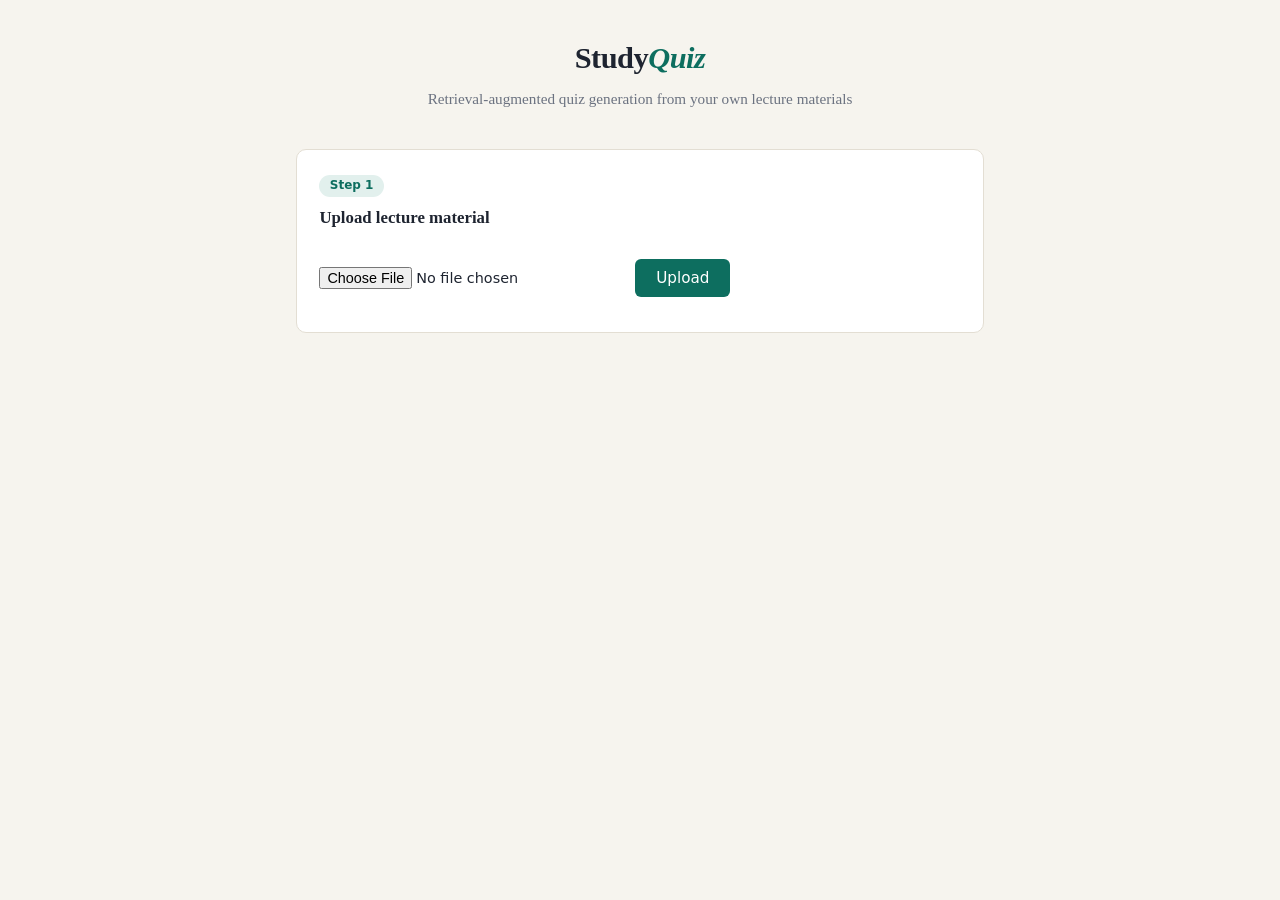
<file: study-assistant/app/static/index.html>
<!DOCTYPE html>
<html lang="en">
<head>
<meta charset="UTF-8" />
<meta name="viewport" content="width=device-width, initial-scale=1.0" />
<title>StudyQuiz — AI Study Assistant</title>
<style>
  :root {
    --ink: #1e2430; --muted: #6b7280; --paper: #f6f4ee; --card: #ffffff;
    --accent: #0d6e5f; --accent-soft: #e2f0ed; --wrong: #b3423a; --wrong-soft: #f9e8e6;
    --line: #e3ded3;
  }
  * { box-sizing: border-box; margin: 0; }
  body { font-family: Georgia, "Times New Roman", serif; background: var(--paper); color: var(--ink); line-height: 1.55; }
  header { padding: 2.2rem 1rem 1.2rem; text-align: center; }
  header h1 { font-size: 1.9rem; letter-spacing: -0.5px; }
  header h1 span { color: var(--accent); font-style: italic; }
  header p { color: var(--muted); font-size: 0.95rem; margin-top: 0.3rem; }
  main { max-width: 720px; margin: 0 auto; padding: 0 1rem 4rem; }
  .card { background: var(--card); border: 1px solid var(--line); border-radius: 10px; padding: 1.4rem; margin-top: 1.2rem; }
  .card h2 { font-size: 1.05rem; margin-bottom: 0.8rem; }
  .step { display: inline-block; background: var(--accent-soft); color: var(--accent); border-radius: 999px; font-size: 0.75rem; padding: 0.1rem 0.65rem; font-family: system-ui, sans-serif; font-weight: 600; margin-bottom: 0.5rem; }
  label { display: block; font-size: 0.85rem; color: var(--muted); font-family: system-ui, sans-serif; margin: 0.7rem 0 0.25rem; }
  input[type="text"], input[type="number"], select { width: 100%; padding: 0.5rem 0.6rem; border: 1px solid var(--line); border-radius: 6px; font-size: 0.95rem; font-family: inherit; background: #fff; }
  input[type="file"] { font-family: system-ui, sans-serif; font-size: 0.9rem; }
  .row { display: flex; gap: 1rem; flex-wrap: wrap; }
  .row > div { flex: 1; min-width: 140px; }
  button { background: var(--accent); color: #fff; border: 0; border-radius: 6px; padding: 0.6rem 1.3rem; font-size: 0.95rem; font-family: system-ui, sans-serif; cursor: pointer; margin-top: 1rem; }
  button:disabled { opacity: 0.5; cursor: wait; }
  button.secondary { background: transparent; color: var(--accent); border: 1px solid var(--accent); }
  .toggle { display: flex; align-items: center; gap: 0.5rem; margin-top: 0.9rem; font-family: system-ui, sans-serif; font-size: 0.85rem; color: var(--muted); }
  .status { font-family: system-ui, sans-serif; font-size: 0.85rem; margin-top: 0.8rem; color: var(--muted); }
  .status.error { color: var(--wrong); }
  .question { border-top: 1px solid var(--line); padding: 1.1rem 0; }
  .question:first-of-type { border-top: 0; }
  .question p.q { font-weight: bold; margin-bottom: 0.6rem; }
  .option { display: block; padding: 0.45rem 0.7rem; border: 1px solid var(--line); border-radius: 6px; margin-top: 0.4rem; cursor: pointer; font-size: 0.95rem; }
  .option:hover { border-color: var(--accent); }
  .option input { margin-right: 0.5rem; }
  .option.correct { background: var(--accent-soft); border-color: var(--accent); }
  .option.wrong { background: var(--wrong-soft); border-color: var(--wrong); }
  .explain { font-size: 0.9rem; color: var(--muted); margin-top: 0.6rem; padding-left: 0.7rem; border-left: 3px solid var(--line); }
  .explain q { font-style: italic; }
  .scoreband { text-align: center; padding: 1rem; font-size: 1.3rem; }
  .hidden { display: none; }
</style>
</head>
<body>
<header>
  <h1>Study<span>Quiz</span></h1>
  <p>Retrieval-augmented quiz generation from your own lecture materials</p>
</header>
<main>

  <section class="card" id="upload-card">
    <span class="step">Step 1</span>
    <h2>Upload lecture material</h2>
    <input type="file" id="file" accept=".pdf,.txt,.md" />
    <button id="upload-btn">Upload</button>
    <div class="status" id="upload-status"></div>
  </section>

  <section class="card hidden" id="options-card">
    <span class="step">Step 2</span>
    <h2>Generate a quiz</h2>
    <div class="row">
      <div>
        <label for="num">Number of questions</label>
        <input type="number" id="num" min="1" max="15" value="5" />
      </div>
      <div>
        <label for="topic">Focus topic (optional)</label>
        <input type="text" id="topic" placeholder="e.g. process scheduling" />
      </div>
    </div>
    <div class="toggle">
      <input type="checkbox" id="use-rag" checked />
      <label for="use-rag" style="margin:0">Ground questions in the document (RAG) — untick for the plain-LLM baseline</label>
    </div>
    <button id="generate-btn">Generate quiz</button>
    <div class="status" id="generate-status"></div>
  </section>

  <section class="card hidden" id="quiz-card">
    <span class="step">Step 3</span>
    <h2>Take the quiz</h2>
    <div id="questions"></div>
    <button id="submit-btn">Submit answers</button>
  </section>

  <section class="card hidden" id="result-card">
    <div class="scoreband" id="scoreband"></div>
    <button class="secondary" id="again-btn">Generate another quiz</button>
  </section>

</main>
<script>
let docId = null, quizId = null, questionCount = 0;

const $ = (id) => document.getElementById(id);

async function api(path, options) {
  const res = await fetch(path, options);
  const body = await res.json().catch(() => ({}));
  if (!res.ok) throw new Error(body.detail || `Request failed (${res.status})`);
  return body;
}

$("upload-btn").onclick = async () => {
  const file = $("file").files[0];
  const status = $("upload-status");
  if (!file) { status.textContent = "Choose a file first."; status.className = "status error"; return; }
  $("upload-btn").disabled = true;
  status.className = "status"; status.textContent = "Uploading and indexing…";
  try {
    const form = new FormData();
    form.append("file", file);
    const doc = await api("/api/documents", { method: "POST", body: form });
    docId = doc.id;
    status.textContent = `Indexed "${doc.title}" — ${doc.num_words.toLocaleString()} words in ${doc.num_chunks} chunks.`;
    $("options-card").classList.remove("hidden");
  } catch (e) {
    status.textContent = e.message; status.className = "status error";
  } finally { $("upload-btn").disabled = false; }
};

$("generate-btn").onclick = async () => {
  const status = $("generate-status");
  $("generate-btn").disabled = true;
  status.className = "status"; status.textContent = "Generating questions with Claude — this takes a few seconds…";
  try {
    const quiz = await api("/api/quiz", {
      method: "POST",
      headers: { "Content-Type": "application/json" },
      body: JSON.stringify({
        document_id: docId,
        num_questions: parseInt($("num").value, 10) || 5,
        topic: $("topic").value.trim() || null,
        use_rag: $("use-rag").checked,
      }),
    });
    quizId = quiz.quiz_id;
    questionCount = quiz.questions.length;
    renderQuiz(quiz.questions);
    status.textContent = "";
    $("result-card").classList.add("hidden");
    $("quiz-card").classList.remove("hidden");
    $("quiz-card").scrollIntoView({ behavior: "smooth" });
  } catch (e) {
    status.textContent = e.message; status.className = "status error";
  } finally { $("generate-btn").disabled = false; }
};

function renderQuiz(questions) {
  const holder = $("questions");
  holder.innerHTML = "";
  questions.forEach((q, qi) => {
    const div = document.createElement("div");
    div.className = "question";
    div.dataset.index = qi;
    const p = document.createElement("p");
    p.className = "q";
    p.textContent = `${qi + 1}. ${q.question}`;
    div.appendChild(p);
    q.options.forEach((opt, oi) => {
      const label = document.createElement("label");
      label.className = "option";
      label.dataset.option = oi;
      const radio = document.createElement("input");
      radio.type = "radio"; radio.name = `q${qi}`; radio.value = oi;
      label.appendChild(radio);
      label.appendChild(document.createTextNode(opt));
      div.appendChild(label);
    });
    holder.appendChild(div);
  });
  $("submit-btn").classList.remove("hidden");
}

$("submit-btn").onclick = async () => {
  const answers = [];
  for (let i = 0; i < questionCount; i++) {
    const chosen = document.querySelector(`input[name="q${i}"]:checked`);
    answers.push(chosen ? parseInt(chosen.value, 10) : -1);
  }
  $("submit-btn").disabled = true;
  try {
    const result = await api(`/api/quiz/${quizId}/submit`, {
      method: "POST",
      headers: { "Content-Type": "application/json" },
      body: JSON.stringify({ answers }),
    });
    showResults(result);
  } catch (e) { alert(e.message); }
  finally { $("submit-btn").disabled = false; }
};

function showResults(result) {
  result.results.forEach((r, qi) => {
    const qDiv = document.querySelector(`.question[data-index="${qi}"]`);
    qDiv.querySelectorAll(".option").forEach((label) => {
      const oi = parseInt(label.dataset.option, 10);
      label.querySelector("input").disabled = true;
      if (oi === r.correct_index) label.classList.add("correct");
      else if (oi === r.chosen_index && !r.correct) label.classList.add("wrong");
    });
    const explain = document.createElement("div");
    explain.className = "explain";
    explain.textContent = r.explanation;
    if (r.source_quote) {
      const q = document.createElement("q");
      q.textContent = ` "${r.source_quote}"`;
      explain.appendChild(document.createElement("br"));
      explain.appendChild(document.createTextNode("From the material: "));
      explain.appendChild(q);
    }
    qDiv.appendChild(explain);
  });
  $("submit-btn").classList.add("hidden");
  $("scoreband").textContent = `You scored ${result.score} / ${result.total}`;
  $("result-card").classList.remove("hidden");
  $("result-card").scrollIntoView({ behavior: "smooth" });
}

$("again-btn").onclick = () => {
  $("quiz-card").classList.add("hidden");
  $("result-card").classList.add("hidden");
  $("options-card").scrollIntoView({ behavior: "smooth" });
};
</script>
</body>
</html>
</file>
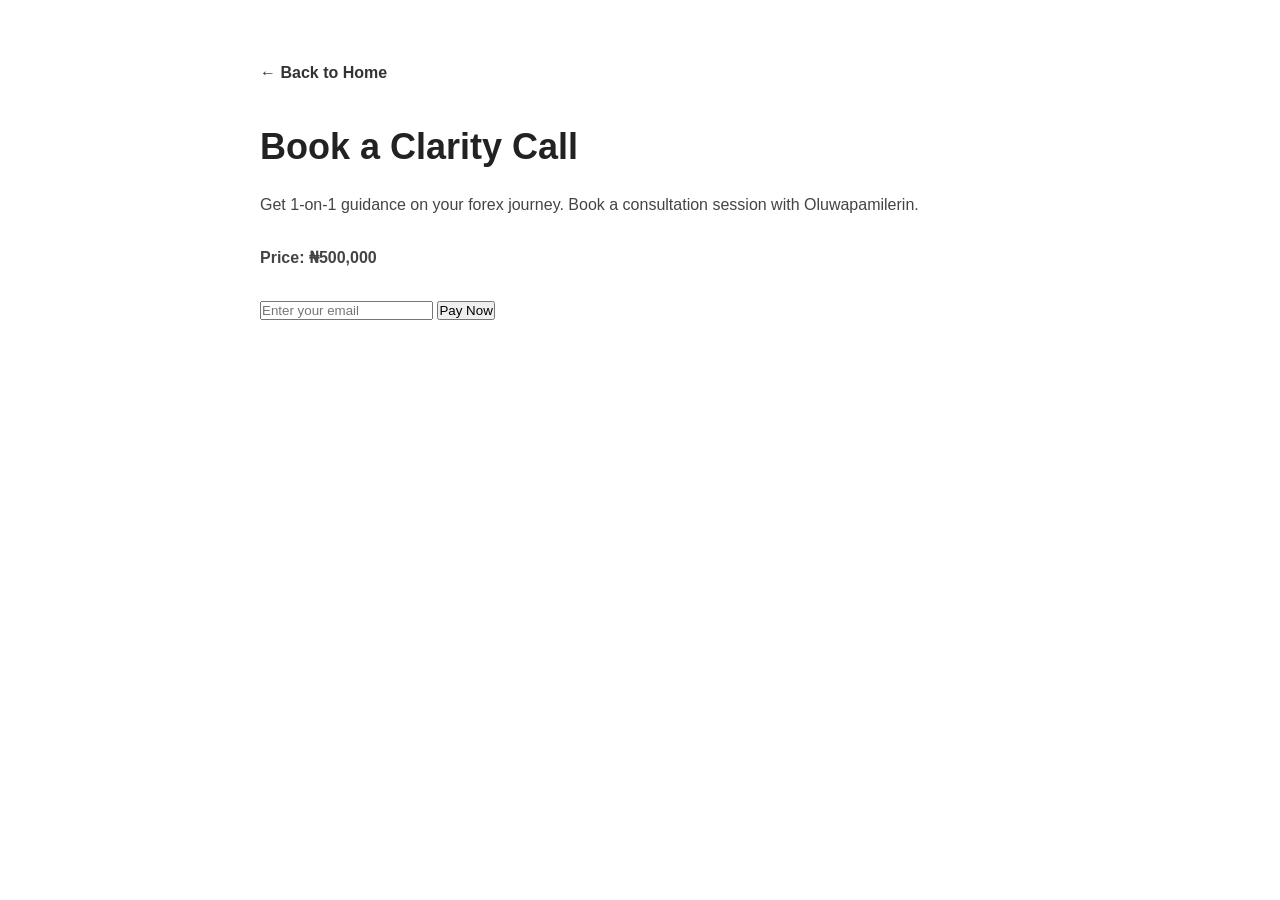
<file: consultation.html>
<!DOCTYPE html>
<html lang="en">
  <head>
    <meta charset="UTF-8" />
    <meta name="viewport" content="width=device-width, initial-scale=1.0" />
    <title>Book a Consultation</title>
    <link rel="stylesheet" href="styles.css" />
  </head>
  <body>
     <main>
  <a href="index.html">← Back to Home</a>

  <div class="consultation-box">
    <h1>Book a Clarity Call</h1>
    <p>Get 1-on-1 guidance on your forex journey. Book a consultation session with Oluwapamilerin.</p>
    <p><strong>Price: ₦500,000</strong></p>

    <input type="email" id="email" placeholder="Enter your email" required />
    <button onclick="payWithPaystack()">Pay Now</button>
  </div>
</main>

    <!-- Paystack script -->
    <script src="https://js.paystack.co/v1/inline.js"></script>

    <script>
      function payWithPaystack() {
        var handler = PaystackPop.setup({
          key: 'pk_test_68746c64a6dce304666713422ea4357310a52244',
          email: document.getElementById('email').value,
          amount: 50000000, // Amount is in kobo. 50000000 kobo = ₦500,000
          currency: 'NGN',
          callback: function(response) {
            alert('Payment successful! Reference: ' + response.reference);
          },
          onClose: function() {
            alert('Payment window closed.');
          }
        });
        handler.openIframe();
      }
    </script>
  </body>
</html>
</file>
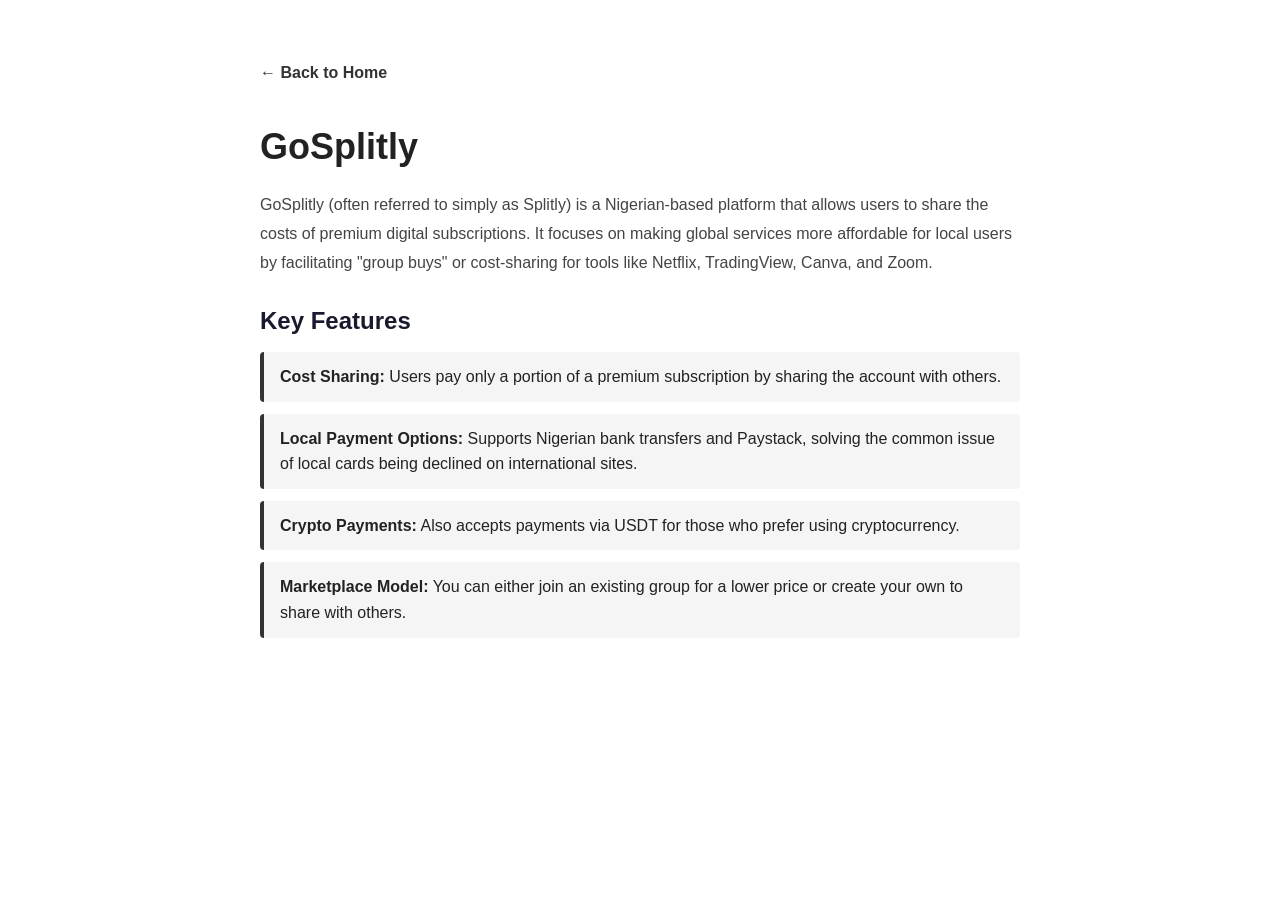
<file: cost sharing app.html>
<!DOCTYPE html>
<html lang="en">
  <head>
    <meta charset="UTF-8" />
    <meta name="viewport" content="width=device-width, initial-scale=1.0" />
    <title>GoSplitly</title>
    <link rel="stylesheet" href="styles.css" />
  </head>
  <body>

    <main>
      <a href="index.html">← Back to Home</a>

      <h1>GoSplitly</h1>

      <p>GoSplitly (often referred to simply as Splitly) is a Nigerian-based platform that allows users to share the costs of premium digital subscriptions. It focuses on making global services more affordable for local users by facilitating "group buys" or cost-sharing for tools like Netflix, TradingView, Canva, and Zoom.</p>

      <h2>Key Features</h2>

      <ul>
        <li><strong>Cost Sharing:</strong> Users pay only a portion of a premium subscription by sharing the account with others.</li>
        <li><strong>Local Payment Options:</strong> Supports Nigerian bank transfers and Paystack, solving the common issue of local cards being declined on international sites.</li>
        <li><strong>Crypto Payments:</strong> Also accepts payments via USDT for those who prefer using cryptocurrency.</li>
        <li><strong>Marketplace Model:</strong> You can either join an existing group for a lower price or create your own to share with others.</li>
      </ul>
    </main>

  </body>
</html>
</file>
<file: styles.css>
/* Reset & base */
* {
  margin: 0;
  padding: 0;
  box-sizing: border-box;
}

body {
  font-family: Arial, sans-serif;
  color: #222;
  line-height: 1.6;
}

/* Navigation */
header {
  background: #1a1a2e;
  padding: 1rem 2rem;
}

nav a {
  color: #fff;
  text-decoration: none;
  margin-right: 1.5rem;
  font-size: 1rem;
}

nav a:hover {
  color: #e94560;
}

/* Sections */
section {
  padding: 4rem 2rem;
  max-width: 800px;
  margin: 0 auto;
}

#about {
  padding-top: 6rem;
}

h1 {
  font-size: 2.5rem;
  margin-bottom: 1rem;
}

h2 {
  font-size: 1.8rem;
  margin-bottom: 1rem;
  color: #1a1a2e;
}
/* GoSplitly page styles */
main {
  max-width: 800px;
  margin: 60px auto;
  padding: 0 20px;
}

h1 {
  font-size: 36px;
  margin-bottom: 16px;
}

p {
  line-height: 1.8;
  color: #444;
  margin-bottom: 24px;
}

h2 {
  font-size: 24px;
  margin-bottom: 12px;
}

ul {
  list-style: none;
  padding: 0;
}

ul li {
  background: #f5f5f5;
  border-left: 4px solid #333;
  padding: 12px 16px;
  margin-bottom: 12px;
  border-radius: 4px;
}

a {
  display: inline-block;
  margin-bottom: 32px;
  color: #333;
  text-decoration: none;
  font-weight: bold;
}

a:hover {
  text-decoration: underline;
}
/* Footer */
footer {
  background: #1a1a2e;
  color: #aaa;
  text-align: center;
  padding: 1.5rem;
}
/* Project cards */
.cards {
  display: flex;
  gap: 1.5rem;
  /* Consultation page */
.consultation-box {
  max-width: 500px;
  margin: 80px auto;
  padding: 40px;
  background: #fff;
  border-radius: 12px;
  box-shadow: 0 4px 20px rgba(0, 0, 0, 0.1);
  text-align: center;
}

.consultation-box h1 {
  font-size: 28px;
  margin-bottom: 12px;
}

.consultation-box p {
  color: #555;
  line-height: 1.7;
  margin-bottom: 16px;
}

.consultation-box input {
  width: 100%;
  padding: 12px 16px;
  border: 1px solid #ccc;
  border-radius: 8px;
  font-size: 16px;
  margin-bottom: 16px;
  box-sizing: border-box;
}

.consultation-box button {
  width: 100%;
  padding: 14px;
  background: #1a1a2e;
  color: #fff;
  border: none;
  border-radius: 8px;
  font-size: 16px;
  cursor: pointer;
}

.consultation-box button:hover {
  background: #e94560;
}
  flex-wrap: wrap;
}

.card {
  background: #f4f4f4;
  border-radius: 8px;
  padding: 1.5rem;
  flex: 1 1 220px;
}

.card h3 {
  margin-bottom: 0.5rem;
  color: #1a1a2e;
}

.card p {
  font-size: 0.9rem;
  color: #555;
  margin-bottom: 1rem;
}

.card a {
  color: #e94560;
  text-decoration: none;
  font-weight: bold;
  font-size: 0.9rem;
}

.card a:hover {
  text-decoration: underline;
}
/* Mobile responsive */
@media (max-width: 600px) {
  h1 {
    font-size: 1.8rem;
  }

  nav a {
    display: block;
    margin: 0.4rem 0;
  }

  .cards {
    flex-direction: column;
    body {
  font-family: Arial, sans-serif;
  color: #222;
  line-height: 1.6;
  background: #f0f0f0;  /* ← add this line */
}
  }
</file>
<file: pajs-empire/style.css>
/* ============================================================
   PAJS EMPIRE – Main Stylesheet
   Brand: China Importation | Lagos, Nigeria
   Colors: Hot Pink #FF1B8D | Silver #C0C0C0 | Black #0A0A0A
============================================================ */

:root {
  --pink:        #FF1B8D;
  --pink-dark:   #cc0070;
  --pink-light:  #ff6bb5;
  --pink-glow:   rgba(255, 27, 141, 0.25);
  --silver:      #C0C0C0;
  --silver-dark: #888;
  --black:       #0A0A0A;
  --dark-1:      #111111;
  --dark-2:      #161616;
  --dark-3:      #1e1e1e;
  --dark-card:   #1a1a1a;
  --border:      rgba(192, 192, 192, 0.12);
  --border-pink: rgba(255, 27, 141, 0.3);
  --text-primary:   #f0f0f0;
  --text-secondary: #aaaaaa;
  --text-muted:     #666666;
  --font-head: 'Playfair Display', Georgia, serif;
  --font-body: 'Poppins', system-ui, sans-serif;
  --radius-sm:   6px;
  --radius-md:   12px;
  --radius-lg:   20px;
  --radius-xl:   32px;
  --radius-full: 9999px;
  --transition-fast: 0.2s ease;
  --transition-base: 0.35s ease;
  --transition-slow: 0.6s ease;
  --section-pad: 100px;
  --shadow-pink: 0 8px 32px rgba(255, 27, 141, 0.35);
  --shadow-card: 0 4px 24px rgba(0, 0, 0, 0.4);
}

*, *::before, *::after { box-sizing: border-box; margin: 0; padding: 0; }
html { scroll-behavior: smooth; font-size: 16px; }
body { font-family: var(--font-body); background-color: var(--black); color: var(--text-primary); line-height: 1.7; overflow-x: hidden; -webkit-font-smoothing: antialiased; }
img { max-width: 100%; display: block; }
a { text-decoration: none; color: inherit; }
ul { list-style: none; }
button { cursor: pointer; font-family: var(--font-body); border: none; background: none; }

.container { max-width: 1200px; margin-inline: auto; padding-inline: 24px; }
.section { padding: var(--section-pad) 0; }
.section-dark { background-color: var(--dark-1); }

.gradient-text {
  background: linear-gradient(135deg, var(--pink) 0%, var(--silver) 100%);
  -webkit-background-clip: text;
  -webkit-text-fill-color: transparent;
  background-clip: text;
}

.section-header { text-align: center; max-width: 680px; margin: 0 auto 60px; }

.section-tag {
  display: inline-flex; align-items: center; gap: 8px;
  background: rgba(255, 27, 141, 0.12); border: 1px solid var(--border-pink);
  color: var(--pink); font-size: 0.78rem; font-weight: 600;
  letter-spacing: 0.1em; text-transform: uppercase;
  padding: 6px 18px; border-radius: var(--radius-full); margin-bottom: 16px;
}

.section-title { font-family: var(--font-head); font-size: clamp(1.8rem, 4vw, 2.8rem); font-weight: 700; line-height: 1.2; color: var(--text-primary); margin-bottom: 16px; }
.section-subtitle { font-size: 1rem; color: var(--text-secondary); line-height: 1.75; }

.btn { display: inline-flex; align-items: center; gap: 10px; font-family: var(--font-body); font-weight: 600; font-size: 0.95rem; padding: 12px 28px; border-radius: var(--radius-full); transition: transform var(--transition-fast), box-shadow var(--transition-fast), background var(--transition-fast); white-space: nowrap; cursor: pointer; }
.btn:hover { transform: translateY(-2px); }
.btn-primary { background: linear-gradient(135deg, var(--pink) 0%, #cc0070 100%); color: #fff; border: none; box-shadow: 0 4px 20px rgba(255, 27, 141, 0.4); }
.btn-primary:hover { box-shadow: var(--shadow-pink); background: linear-gradient(135deg, #ff3da0 0%, var(--pink) 100%); }
.btn-outline { background: transparent; color: var(--text-primary); border: 2px solid rgba(192, 192, 192, 0.3); }
.btn-outline:hover { border-color: var(--pink); color: var(--pink); box-shadow: 0 4px 20px rgba(255, 27, 141, 0.2); }
.btn-lg { padding: 16px 36px; font-size: 1rem; }
.btn-sm { padding: 9px 20px; font-size: 0.85rem; }

.reveal-item { opacity: 0; transform: translateY(40px); transition: opacity 0.7s ease, transform 0.7s ease; }
.reveal-item.revealed { opacity: 1; transform: translateY(0); }
.reveal-item:nth-child(1) { transition-delay: 0.05s; }
.reveal-item:nth-child(2) { transition-delay: 0.15s; }
.reveal-item:nth-child(3) { transition-delay: 0.25s; }
.reveal-item:nth-child(4) { transition-delay: 0.35s; }
.reveal-item:nth-child(5) { transition-delay: 0.45s; }
.reveal-item:nth-child(6) { transition-delay: 0.55s; }

.whatsapp-float { position: fixed; bottom: 32px; right: 32px; z-index: 9999; width: 60px; height: 60px; border-radius: 50%; background: #25d366; color: #fff; display: flex; align-items: center; justify-content: center; font-size: 1.6rem; box-shadow: 0 4px 24px rgba(37, 211, 102, 0.5); animation: waPulse 2.5s infinite; transition: transform var(--transition-fast), box-shadow var(--transition-fast); }
.whatsapp-float:hover { transform: scale(1.1); box-shadow: 0 6px 32px rgba(37, 211, 102, 0.7); animation: none; }
@keyframes waPulse { 0%, 100% { box-shadow: 0 4px 24px rgba(37, 211, 102, 0.5); } 50% { box-shadow: 0 4px 40px rgba(37, 211, 102, 0.8), 0 0 0 8px rgba(37, 211, 102, 0.1); } }

.navbar { position: fixed; top: 0; left: 0; right: 0; z-index: 1000; padding: 20px 0; transition: background var(--transition-base), backdrop-filter var(--transition-base), padding var(--transition-base), box-shadow var(--transition-base); }
.navbar.scrolled { background: rgba(10, 10, 10, 0.9); backdrop-filter: blur(16px); -webkit-backdrop-filter: blur(16px); padding: 14px 0; box-shadow: 0 2px 24px rgba(0, 0, 0, 0.4); border-bottom: 1px solid var(--border); }
.navbar-inner { display: flex; align-items: center; justify-content: space-between; gap: 24px; }
.nav-logo { display: flex; align-items: center; gap: 10px; font-family: var(--font-head); font-weight: 700; font-size: 1.3rem; color: var(--text-primary); flex-shrink: 0; }
.crown { color: var(--pink); text-shadow: 0 0 12px var(--pink), 0 0 24px rgba(255, 27, 141, 0.5); font-size: 1.4rem; line-height: 1; }
.nav-links { display: flex; align-items: center; gap: 8px; }
.nav-link { font-size: 0.88rem; font-weight: 500; color: var(--text-secondary); padding: 6px 12px; border-radius: var(--radius-sm); transition: color var(--transition-fast), background var(--transition-fast); white-space: nowrap; }
.nav-link:hover, .nav-link.active { color: var(--pink); background: rgba(255, 27, 141, 0.08); }
.nav-actions { display: flex; align-items: center; gap: 12px; flex-shrink: 0; }
.hamburger { display: none; flex-direction: column; justify-content: center; gap: 5px; width: 36px; height: 36px; padding: 4px; }
.hamburger span { display: block; height: 2px; background: var(--text-primary); border-radius: 2px; transition: transform var(--transition-base), opacity var(--transition-base), width var(--transition-base); transform-origin: center; }
.hamburger.open span:nth-child(1) { transform: translateY(7px) rotate(45deg); }
.hamburger.open span:nth-child(2) { opacity: 0; transform: scaleX(0); }
.hamburger.open span:nth-child(3) { transform: translateY(-7px) rotate(-45deg); }

.mobile-menu-overlay { position: fixed; inset: 0; z-index: 999; background: var(--dark-1); display: flex; flex-direction: column; align-items: center; justify-content: center; gap: 32px; opacity: 0; pointer-events: none; transition: opacity var(--transition-base); }
.mobile-menu-overlay.open { opacity: 1; pointer-events: all; }
.mobile-menu-close { position: absolute; top: 24px; right: 24px; font-size: 1.4rem; color: var(--text-secondary); transition: color var(--transition-fast); }
.mobile-menu-close:hover { color: var(--pink); }
.mobile-nav-links { display: flex; flex-direction: column; align-items: center; gap: 4px; width: 100%; padding: 0 24px; }
.mobile-nav-link { display: block; width: 100%; text-align: center; padding: 14px; font-size: 1.2rem; font-weight: 500; color: var(--text-secondary); border-radius: var(--radius-md); transition: color var(--transition-fast), background var(--transition-fast); }
.mobile-nav-link:hover { color: var(--pink); background: rgba(255, 27, 141, 0.08); }
.mobile-cta { margin-top: 8px; }

.hero { min-height: 100vh; display: flex; flex-direction: column; align-items: center; justify-content: center; position: relative; overflow: hidden; padding: 140px 0 80px; }
.hero-bg { position: absolute; inset: 0; pointer-events: none; z-index: 0; }
.glow-orb { position: absolute; border-radius: 50%; filter: blur(80px); opacity: 0.4; }
.glow-orb-1 { width: 600px; height: 600px; background: radial-gradient(circle, rgba(255, 27, 141, 0.5) 0%, transparent 70%); top: -100px; right: -150px; animation: floatOrb 8s ease-in-out infinite alternate; }
.glow-orb-2 { width: 400px; height: 400px; background: radial-gradient(circle, rgba(192, 192, 192, 0.2) 0%, transparent 70%); bottom: 0; left: -100px; animation: floatOrb 11s ease-in-out infinite alternate-reverse; }
@keyframes floatOrb { from { transform: translate(0, 0) scale(1); } to { transform: translate(30px, -40px) scale(1.05); } }
.hero-grid { position: absolute; inset: 0; background-image: linear-gradient(rgba(255,255,255,0.03) 1px, transparent 1px), linear-gradient(90deg, rgba(255,255,255,0.03) 1px, transparent 1px); background-size: 60px 60px; mask-image: radial-gradient(ellipse at center, black 30%, transparent 80%); }
.hero-content { position: relative; z-index: 1; text-align: center; max-width: 900px; width: 100%; }
.hero-badge { display: inline-flex; align-items: center; gap: 10px; background: rgba(255, 27, 141, 0.1); border: 1px solid rgba(255, 27, 141, 0.35); color: var(--pink-light); font-size: 0.82rem; font-weight: 500; padding: 8px 20px; border-radius: var(--radius-full); margin-bottom: 28px; }
.badge-dot { width: 8px; height: 8px; border-radius: 50%; background: var(--pink); animation: blink 1.4s ease-in-out infinite; flex-shrink: 0; }
@keyframes blink { 0%, 100% { opacity: 1; transform: scale(1); } 50% { opacity: 0.3; transform: scale(0.7); } }
.hero-title { font-family: var(--font-head); font-size: clamp(2.6rem, 7vw, 5.5rem); font-weight: 900; line-height: 1.1; margin-bottom: 24px; letter-spacing: -0.02em; }
.hero-subtitle { font-size: clamp(1rem, 2vw, 1.15rem); color: var(--text-secondary); max-width: 620px; margin: 0 auto 40px; line-height: 1.8; }
.hero-ctas { display: flex; align-items: center; justify-content: center; gap: 16px; flex-wrap: wrap; margin-bottom: 64px; }
.hero-stats { display: flex; align-items: center; justify-content: center; gap: 0; flex-wrap: wrap; background: rgba(255,255,255,0.04); border: 1px solid var(--border); border-radius: var(--radius-xl); padding: 24px 40px; backdrop-filter: blur(8px); }
.stat-item { display: flex; flex-direction: column; align-items: center; padding: 0 36px; }
.stat-number { font-family: var(--font-head); font-size: 2.2rem; font-weight: 900; color: var(--pink); line-height: 1; }
.stat-suffix { font-family: var(--font-head); font-size: 2.2rem; font-weight: 900; color: var(--pink); line-height: 1; }
.stat-label { font-size: 0.78rem; color: var(--text-secondary); margin-top: 6px; font-weight: 500; white-space: nowrap; }
.stat-divider { width: 1px; height: 40px; background: var(--border); flex-shrink: 0; }
.scroll-indicator { position: absolute; bottom: 32px; left: 50%; transform: translateX(-50%); display: flex; flex-direction: column; align-items: center; gap: 8px; color: var(--text-muted); font-size: 0.75rem; z-index: 1; animation: scrollBounce 2s ease-in-out infinite; }
.scroll-mouse { width: 24px; height: 38px; border: 2px solid var(--text-muted); border-radius: 12px; display: flex; justify-content: center; padding-top: 6px; }
.scroll-wheel { width: 4px; height: 8px; background: var(--text-muted); border-radius: 2px; animation: scrollWheel 2s ease-in-out infinite; }
@keyframes scrollBounce { 0%, 100% { transform: translateX(-50%) translateY(0); } 50% { transform: translateX(-50%) translateY(6px); } }
@keyframes scrollWheel { 0% { transform: translateY(0); opacity: 1; } 100% { transform: translateY(10px); opacity: 0; } }

.ticker-section { background: linear-gradient(135deg, rgba(255, 27, 141, 0.12) 0%, rgba(255, 27, 141, 0.06) 100%); border-top: 1px solid rgba(255, 27, 141, 0.25); border-bottom: 1px solid rgba(255, 27, 141, 0.25); overflow: hidden; padding: 18px 0; }
.ticker-wrapper { overflow: hidden; position: relative; }
.ticker-wrapper::before, .ticker-wrapper::after { content: ''; position: absolute; top: 0; bottom: 0; width: 120px; z-index: 2; pointer-events: none; }
.ticker-wrapper::before { left: 0; background: linear-gradient(to right, rgba(10,10,10,1), transparent); }
.ticker-wrapper::after { right: 0; background: linear-gradient(to left, rgba(10,10,10,1), transparent); }
.ticker-track { display: flex; gap: 0; width: max-content; animation: tickerScroll 30s linear infinite; }
.ticker-section:hover .ticker-track { animation-play-state: paused; }
@keyframes tickerScroll { from { transform: translateX(0); } to { transform: translateX(-50%); } }
.ticker-item { display: flex; align-items: center; gap: 10px; padding: 8px 36px; color: var(--text-secondary); font-size: 0.9rem; font-weight: 500; white-space: nowrap; border-right: 1px solid rgba(255, 27, 141, 0.2); }
.ticker-item i { color: var(--pink); font-size: 0.85rem; }

.about-grid { display: grid; grid-template-columns: 1fr 1fr; gap: 64px; align-items: center; }
.about-visual { position: relative; }
.about-card { background: var(--dark-card); border: 1px solid var(--border); border-radius: var(--radius-lg); padding: 56px 40px; text-align: center; position: relative; overflow: hidden; min-height: 380px; display: flex; flex-direction: column; align-items: center; justify-content: center; }
.about-card::before { content: ''; position: absolute; inset: 0; background: radial-gradient(ellipse at 50% 30%, rgba(255, 27, 141, 0.12) 0%, transparent 70%); pointer-events: none; }
.about-crown-wrap { position: relative; z-index: 1; }
.about-crown { display: block; font-size: 6rem; color: var(--pink); text-shadow: 0 0 30px rgba(255, 27, 141, 0.8), 0 0 60px rgba(255, 27, 141, 0.4); animation: crownPulse 3s ease-in-out infinite; line-height: 1; margin-bottom: 16px; }
@keyframes crownPulse { 0%, 100% { text-shadow: 0 0 30px rgba(255, 27, 141, 0.8), 0 0 60px rgba(255, 27, 141, 0.4); transform: scale(1); } 50% { text-shadow: 0 0 50px rgba(255, 27, 141, 1), 0 0 100px rgba(255, 27, 141, 0.6); transform: scale(1.04); } }
.about-card-brand { font-family: var(--font-head); font-size: 1.4rem; font-weight: 700; color: var(--text-primary); position: relative; z-index: 1; }
.about-badge-card { position: absolute; bottom: 24px; right: 24px; background: rgba(255, 27, 141, 0.15); border: 1px solid rgba(255, 27, 141, 0.35); color: var(--pink-light); font-size: 0.78rem; font-weight: 600; padding: 8px 14px; border-radius: var(--radius-md); display: flex; align-items: center; gap: 8px; }
.about-content { display: flex; flex-direction: column; gap: 0; }
.about-text { color: var(--text-secondary); margin-bottom: 16px; line-height: 1.85; }
.about-values { display: flex; flex-direction: column; gap: 16px; margin: 24px 0 32px; }
.value-card { display: flex; gap: 16px; align-items: flex-start; background: var(--dark-card); border: 1px solid var(--border); border-radius: var(--radius-md); padding: 20px; transition: border-color var(--transition-fast), box-shadow var(--transition-fast); }
.value-card:hover { border-color: var(--border-pink); box-shadow: 0 4px 20px rgba(255, 27, 141, 0.12); }
.value-icon { width: 44px; height: 44px; border-radius: var(--radius-sm); background: linear-gradient(135deg, rgba(255, 27, 141, 0.2) 0%, rgba(255, 27, 141, 0.08) 100%); border: 1px solid var(--border-pink); display: flex; align-items: center; justify-content: center; color: var(--pink); font-size: 1rem; flex-shrink: 0; }
.value-card h4 { font-size: 0.95rem; font-weight: 600; color: var(--text-primary); margin-bottom: 4px; }
.value-card p { font-size: 0.88rem; color: var(--text-secondary); }

.services-grid { display: grid; grid-template-columns: repeat(4, 1fr); gap: 24px; }
.service-card { background: var(--dark-2); border: 1px solid var(--border); border-radius: var(--radius-lg); padding: 36px 28px; position: relative; transition: transform var(--transition-base), box-shadow var(--transition-base), border-color var(--transition-base); }
.service-card:hover { transform: translateY(-6px); border-color: var(--border-pink); box-shadow: 0 12px 40px rgba(255, 27, 141, 0.2); }
.service-card-featured { border-color: rgba(255, 27, 141, 0.4); background: linear-gradient(180deg, rgba(255, 27, 141, 0.08) 0%, var(--dark-2) 100%); }
.service-badge { position: absolute; top: -1px; right: 20px; background: linear-gradient(135deg, var(--pink) 0%, #cc0070 100%); color: #fff; font-size: 0.72rem; font-weight: 700; letter-spacing: 0.05em; padding: 4px 14px; border-radius: 0 0 var(--radius-sm) var(--radius-sm); text-transform: uppercase; }
.service-icon { width: 56px; height: 56px; border-radius: var(--radius-md); background: linear-gradient(135deg, rgba(255, 27, 141, 0.2) 0%, rgba(255, 27, 141, 0.08) 100%); border: 1px solid var(--border-pink); display: flex; align-items: center; justify-content: center; color: var(--pink); font-size: 1.3rem; margin-bottom: 20px; transition: box-shadow var(--transition-fast); }
.service-card:hover .service-icon { box-shadow: 0 0 20px rgba(255, 27, 141, 0.4); }
.service-card h3 { font-family: var(--font-head); font-size: 1.15rem; font-weight: 700; color: var(--text-primary); margin-bottom: 12px; }
.service-card p { font-size: 0.88rem; color: var(--text-secondary); line-height: 1.75; margin-bottom: 20px; }
.service-list { display: flex; flex-direction: column; gap: 10px; }
.service-list li { display: flex; align-items: center; gap: 10px; font-size: 0.85rem; color: var(--text-secondary); }
.service-list li i { color: var(--pink); font-size: 0.75rem; flex-shrink: 0; }

.steps-grid { display: grid; grid-template-columns: repeat(4, 1fr); gap: 0; position: relative; margin-bottom: 60px; }
.step-item { text-align: center; padding: 40px 24px; position: relative; }
.step-number-bg { position: absolute; top: 20px; left: 50%; transform: translateX(-50%); font-family: var(--font-head); font-size: 6rem; font-weight: 900; color: rgba(255, 27, 141, 0.06); line-height: 1; pointer-events: none; user-select: none; z-index: 0; }
.step-icon-box { position: relative; z-index: 1; width: 64px; height: 64px; border-radius: var(--radius-md); background: linear-gradient(135deg, var(--pink) 0%, #cc0070 100%); display: flex; align-items: center; justify-content: center; color: #fff; font-size: 1.4rem; margin: 0 auto 20px; box-shadow: 0 8px 24px rgba(255, 27, 141, 0.4); }
.step-item h3 { position: relative; z-index: 1; font-family: var(--font-head); font-size: 1.1rem; font-weight: 700; color: var(--text-primary); margin-bottom: 12px; }
.step-item p { position: relative; z-index: 1; font-size: 0.88rem; color: var(--text-secondary); line-height: 1.75; }
.step-connector { position: absolute; top: 72px; right: -18px; color: var(--pink); font-size: 1rem; opacity: 0.5; z-index: 2; }
.hiw-cta { background: linear-gradient(135deg, rgba(255, 27, 141, 0.12) 0%, rgba(255, 27, 141, 0.04) 100%); border: 1px solid rgba(255, 27, 141, 0.25); border-radius: var(--radius-xl); padding: 56px 40px; text-align: center; }
.hiw-cta-crown { font-size: 3rem; color: var(--pink); text-shadow: 0 0 20px rgba(255, 27, 141, 0.8); margin-bottom: 16px; }
.hiw-cta h3 { font-family: var(--font-head); font-size: 1.8rem; font-weight: 700; color: var(--text-primary); margin-bottom: 12px; }
.hiw-cta p { color: var(--text-secondary); margin-bottom: 28px; font-size: 1rem; }

.categories-grid { display: grid; grid-template-columns: repeat(4, 1fr); gap: 20px; }
.category-card { background: var(--dark-2); border: 1px solid var(--border); border-radius: var(--radius-lg); padding: 32px 20px; text-align: center; cursor: default; transition: border-color var(--transition-base), box-shadow var(--transition-base), transform var(--transition-base); }
.category-card:hover { border-color: rgba(255, 27, 141, 0.5); box-shadow: 0 8px 32px rgba(255, 27, 141, 0.15); transform: translateY(-4px); }
.category-emoji { display: inline-block; font-size: 2.8rem; margin-bottom: 16px; line-height: 1; transition: transform var(--transition-base); }
.category-card:hover .category-emoji { transform: scale(1.2) rotate(5deg); }
.category-card h3 { font-family: var(--font-head); font-size: 1rem; font-weight: 700; color: var(--text-primary); margin-bottom: 8px; }
.category-card p { font-size: 0.82rem; color: var(--text-secondary); line-height: 1.6; }

.why-grid { display: grid; grid-template-columns: 1fr 1fr; gap: 64px; align-items: start; }
.why-features .section-tag, .why-features .section-title { text-align: left; }
.feature-list { display: flex; flex-direction: column; gap: 20px; margin-top: 32px; }
.feature-item { display: flex; gap: 16px; align-items: flex-start; }
.feature-icon { width: 48px; height: 48px; border-radius: var(--radius-md); background: linear-gradient(135deg, rgba(255, 27, 141, 0.18) 0%, rgba(255, 27, 141, 0.07) 100%); border: 1px solid rgba(255, 27, 141, 0.25); display: flex; align-items: center; justify-content: center; color: var(--pink); font-size: 1rem; flex-shrink: 0; transition: box-shadow var(--transition-fast), background var(--transition-fast); }
.feature-item:hover .feature-icon { box-shadow: 0 0 16px rgba(255, 27, 141, 0.4); background: linear-gradient(135deg, rgba(255, 27, 141, 0.3) 0%, rgba(255, 27, 141, 0.14) 100%); }
.feature-item h4 { font-size: 0.95rem; font-weight: 600; color: var(--text-primary); margin-bottom: 4px; }
.feature-item p { font-size: 0.87rem; color: var(--text-secondary); line-height: 1.7; }
.promise-card { background: var(--dark-card); border: 1px solid rgba(255, 27, 141, 0.35); border-radius: var(--radius-lg); padding: 36px; margin-bottom: 24px; text-align: center; position: relative; overflow: hidden; }
.promise-card::before { content: ''; position: absolute; inset: 0; background: radial-gradient(ellipse at 50% 0%, rgba(255, 27, 141, 0.1) 0%, transparent 70%); pointer-events: none; }
.promise-crown { font-size: 2.8rem; color: var(--pink); text-shadow: 0 0 20px rgba(255, 27, 141, 0.8); margin-bottom: 12px; animation: crownPulse 3s ease-in-out infinite; }
.promise-card h3 { font-family: var(--font-head); font-size: 1.2rem; font-weight: 700; color: var(--text-primary); margin-bottom: 16px; }
.promise-card blockquote { font-family: var(--font-head); font-style: italic; font-size: 0.95rem; color: var(--text-secondary); line-height: 1.8; position: relative; z-index: 1; margin-bottom: 16px; }
.promise-author { font-size: 0.82rem; color: var(--pink); font-weight: 600; }
.mini-stats { display: grid; grid-template-columns: 1fr 1fr; gap: 16px; }
.mini-stat { background: var(--dark-card); border: 1px solid var(--border); border-radius: var(--radius-md); padding: 20px; text-align: center; transition: border-color var(--transition-fast), box-shadow var(--transition-fast); }
.mini-stat:hover { border-color: var(--border-pink); box-shadow: 0 4px 16px rgba(255, 27, 141, 0.15); }
.mini-stat-number { display: block; font-family: var(--font-head); font-size: 1.6rem; font-weight: 900; color: var(--pink); line-height: 1; margin-bottom: 6px; }
.mini-stat-label { font-size: 0.78rem; color: var(--text-secondary); font-weight: 500; }

.slider-wrapper { position: relative; }
.slider-track { display: grid; grid-template-columns: repeat(4, 50%); gap: 24px; overflow: hidden; transition: transform var(--transition-slow) cubic-bezier(0.4, 0, 0.2, 1); }
.testimonial-card { background: var(--dark-2); border: 1px solid var(--border); border-radius: var(--radius-lg); padding: 36px; transition: border-color var(--transition-fast), box-shadow var(--transition-fast); flex-shrink: 0; }
.testimonial-card:hover { border-color: var(--border-pink); box-shadow: 0 8px 32px rgba(255, 27, 141, 0.12); }
.stars { color: #ffd700; margin-bottom: 16px; font-size: 0.9rem; display: flex; gap: 3px; }
.testimonial-card blockquote { font-style: italic; font-size: 0.92rem; color: var(--text-secondary); line-height: 1.85; margin-bottom: 24px; }
.testimonial-author { display: flex; align-items: center; gap: 14px; }
.author-avatar { width: 48px; height: 48px; border-radius: 50%; display: flex; align-items: center; justify-content: center; font-family: var(--font-head); font-weight: 700; font-size: 1.2rem; color: #fff; flex-shrink: 0; }
.testimonial-author strong { display: block; font-size: 0.95rem; font-weight: 600; color: var(--text-primary); margin-bottom: 2px; }
.testimonial-author span { font-size: 0.8rem; color: var(--text-muted); }
.slider-controls { display: flex; align-items: center; justify-content: center; gap: 20px; margin-top: 36px; }
.slider-btn { width: 44px; height: 44px; border-radius: 50%; border: 1px solid var(--border); background: var(--dark-card); color: var(--text-secondary); display: flex; align-items: center; justify-content: center; font-size: 0.85rem; transition: all var(--transition-fast); }
.slider-btn:hover { border-color: var(--pink); color: var(--pink); box-shadow: 0 0 16px rgba(255, 27, 141, 0.3); }
.slider-dots { display: flex; gap: 8px; }
.dot { width: 8px; height: 8px; border-radius: 50%; background: var(--border); border: none; transition: background var(--transition-fast), transform var(--transition-fast), width var(--transition-fast); }
.dot.active { background: var(--pink); width: 24px; border-radius: 4px; }

.faq-list { max-width: 800px; margin: 0 auto; display: flex; flex-direction: column; gap: 12px; }
.faq-item { background: var(--dark-card); border: 1px solid var(--border); border-radius: var(--radius-md); overflow: hidden; transition: border-color var(--transition-fast), box-shadow var(--transition-fast); }
.faq-item.open { border-color: rgba(255, 27, 141, 0.35); box-shadow: 0 4px 20px rgba(255, 27, 141, 0.1); }
.faq-question { width: 100%; display: flex; align-items: center; justify-content: space-between; gap: 16px; padding: 22px 24px; text-align: left; font-size: 0.95rem; font-weight: 600; color: var(--text-primary); transition: color var(--transition-fast); }
.faq-question:hover { color: var(--pink); }
.faq-icon { font-size: 0.85rem; color: var(--pink); transition: transform var(--transition-base); flex-shrink: 0; }
.faq-item.open .faq-icon { transform: rotate(45deg); }
.faq-answer { max-height: 0; overflow: hidden; transition: max-height 0.45s cubic-bezier(0.4, 0, 0.2, 1), padding 0.35s ease; padding: 0 24px; }
.faq-item.open .faq-answer { max-height: 300px; padding-bottom: 22px; }
.faq-answer p { font-size: 0.9rem; color: var(--text-secondary); line-height: 1.85; }
.faq-answer strong { color: var(--pink-light); }

.cta-section { position: relative; overflow: hidden; }
.cta-section::before { content: ''; position: absolute; inset: 0; background: radial-gradient(ellipse at 50% 50%, rgba(255, 27, 141, 0.15) 0%, transparent 70%); pointer-events: none; }
.cta-content { text-align: center; position: relative; z-index: 1; max-width: 640px; margin: 0 auto; }
.cta-crown { font-size: 3.5rem; color: var(--pink); text-shadow: 0 0 24px rgba(255, 27, 141, 0.9), 0 0 48px rgba(255, 27, 141, 0.5); margin-bottom: 16px; display: block; animation: crownPulse 3s ease-in-out infinite; }
.cta-content h2 { font-family: var(--font-head); font-size: clamp(1.8rem, 4vw, 2.8rem); font-weight: 700; margin-bottom: 16px; line-height: 1.2; }
.cta-content p { color: var(--text-secondary); font-size: 1rem; margin-bottom: 36px; line-height: 1.75; }
.cta-buttons { display: flex; align-items: center; justify-content: center; gap: 16px; flex-wrap: wrap; }

.footer { background: var(--dark-2); border-top: 1px solid var(--border); padding-top: 72px; }
.footer-grid { display: grid; grid-template-columns: 1.8fr 1fr 1fr 1fr; gap: 48px; padding-bottom: 56px; border-bottom: 1px solid var(--border); }
.footer-logo { font-size: 1.25rem; margin-bottom: 16px; display: inline-flex; }
.footer-tagline { font-size: 0.875rem; color: var(--text-secondary); line-height: 1.75; margin-bottom: 24px; }
.social-links { display: flex; gap: 12px; }
.social-link { width: 40px; height: 40px; border-radius: 50%; border: 1px solid var(--border); display: flex; align-items: center; justify-content: center; font-size: 1rem; color: var(--text-secondary); transition: all var(--transition-fast); }
.social-link:hover { transform: translateY(-2px); }
.social-wa:hover { border-color: #25d366; color: #25d366; box-shadow: 0 4px 16px rgba(37, 211, 102, 0.3); }
.social-ig:hover { border-color: #e1306c; color: #e1306c; box-shadow: 0 4px 16px rgba(225, 48, 108, 0.3); }
.social-tt:hover { border-color: #ff0050; color: #ff0050; box-shadow: 0 4px 16px rgba(255, 0, 80, 0.3); }
.footer-col h4 { font-size: 0.9rem; font-weight: 700; color: var(--text-primary); text-transform: uppercase; letter-spacing: 0.06em; margin-bottom: 20px; }
.footer-col ul { display: flex; flex-direction: column; gap: 10px; }
.footer-col ul li a { font-size: 0.875rem; color: var(--text-secondary); transition: color var(--transition-fast), padding-left var(--transition-fast); }
.footer-col ul li a:hover { color: var(--pink); padding-left: 4px; }
.contact-list li { display: flex; align-items: center; gap: 10px; font-size: 0.875rem; color: var(--text-secondary); }
.contact-list li i { color: var(--pink); font-size: 0.9rem; width: 16px; flex-shrink: 0; }
.contact-list li a { color: var(--text-secondary); transition: color var(--transition-fast); }
.contact-list li a:hover { color: var(--pink); }
.footer-bottom { padding: 24px 0; }
.footer-bottom-inner { display: flex; align-items: center; justify-content: space-between; gap: 16px; flex-wrap: wrap; }
.footer-bottom p { font-size: 0.82rem; color: var(--text-muted); }
.footer-tagline-bottom { color: var(--text-muted); letter-spacing: 0.04em; }

@media (max-width: 1024px) {
  .services-grid { grid-template-columns: repeat(2, 1fr); }
  .categories-grid { grid-template-columns: repeat(4, 1fr); }
  .steps-grid { grid-template-columns: repeat(2, 1fr); gap: 0; }
  .step-connector { display: none; }
  .about-grid, .why-grid { grid-template-columns: 1fr; gap: 40px; }
  .footer-grid { grid-template-columns: 1fr 1fr; gap: 36px; }
  .footer-brand { grid-column: 1 / -1; }
  .slider-track { grid-template-columns: repeat(4, 100%); }
  .hero-stats { padding: 20px 24px; }
  .stat-item { padding: 0 20px; }
}

@media (max-width: 768px) {
  :root { --section-pad: 72px; }
  .nav-links { display: none; }
  .hamburger { display: flex; }
  .navbar-inner .btn-sm { display: none; }
  .services-grid { grid-template-columns: 1fr; max-width: 480px; margin: 0 auto; }
  .categories-grid { grid-template-columns: repeat(2, 1fr); }
  .steps-grid { grid-template-columns: 1fr; max-width: 400px; margin: 0 auto 60px; }
  .hero-stats { flex-wrap: wrap; gap: 16px; padding: 20px; }
  .stat-divider { display: none; }
  .stat-item { padding: 0 16px; flex: 1; min-width: 110px; }
  .hero-ctas { flex-direction: column; align-items: center; }
  .why-features .section-tag, .why-features .section-title { text-align: center; }
  .footer-grid { grid-template-columns: 1fr; gap: 28px; }
  .footer-brand { grid-column: unset; }
  .footer-bottom-inner { flex-direction: column; text-align: center; }
  .about-values { flex-direction: column; }
}

@media (max-width: 480px) {
  :root { --section-pad: 56px; }
  .hero-title { font-size: clamp(2rem, 9vw, 3rem); }
  .categories-grid { grid-template-columns: repeat(2, 1fr); gap: 12px; }
  .category-card { padding: 24px 14px; }
  .mini-stats { grid-template-columns: 1fr 1fr; }
  .cta-buttons { flex-direction: column; }
  .hiw-cta { padding: 36px 24px; }
  .testimonial-card { padding: 28px 20px; }
  .hero-stats { flex-direction: column; align-items: center; }
  .stat-item { flex-direction: row; gap: 8px; align-items: baseline; min-width: unset; }
  .stat-label { margin-top: 0; font-size: 0.82rem; }
}
</file>
